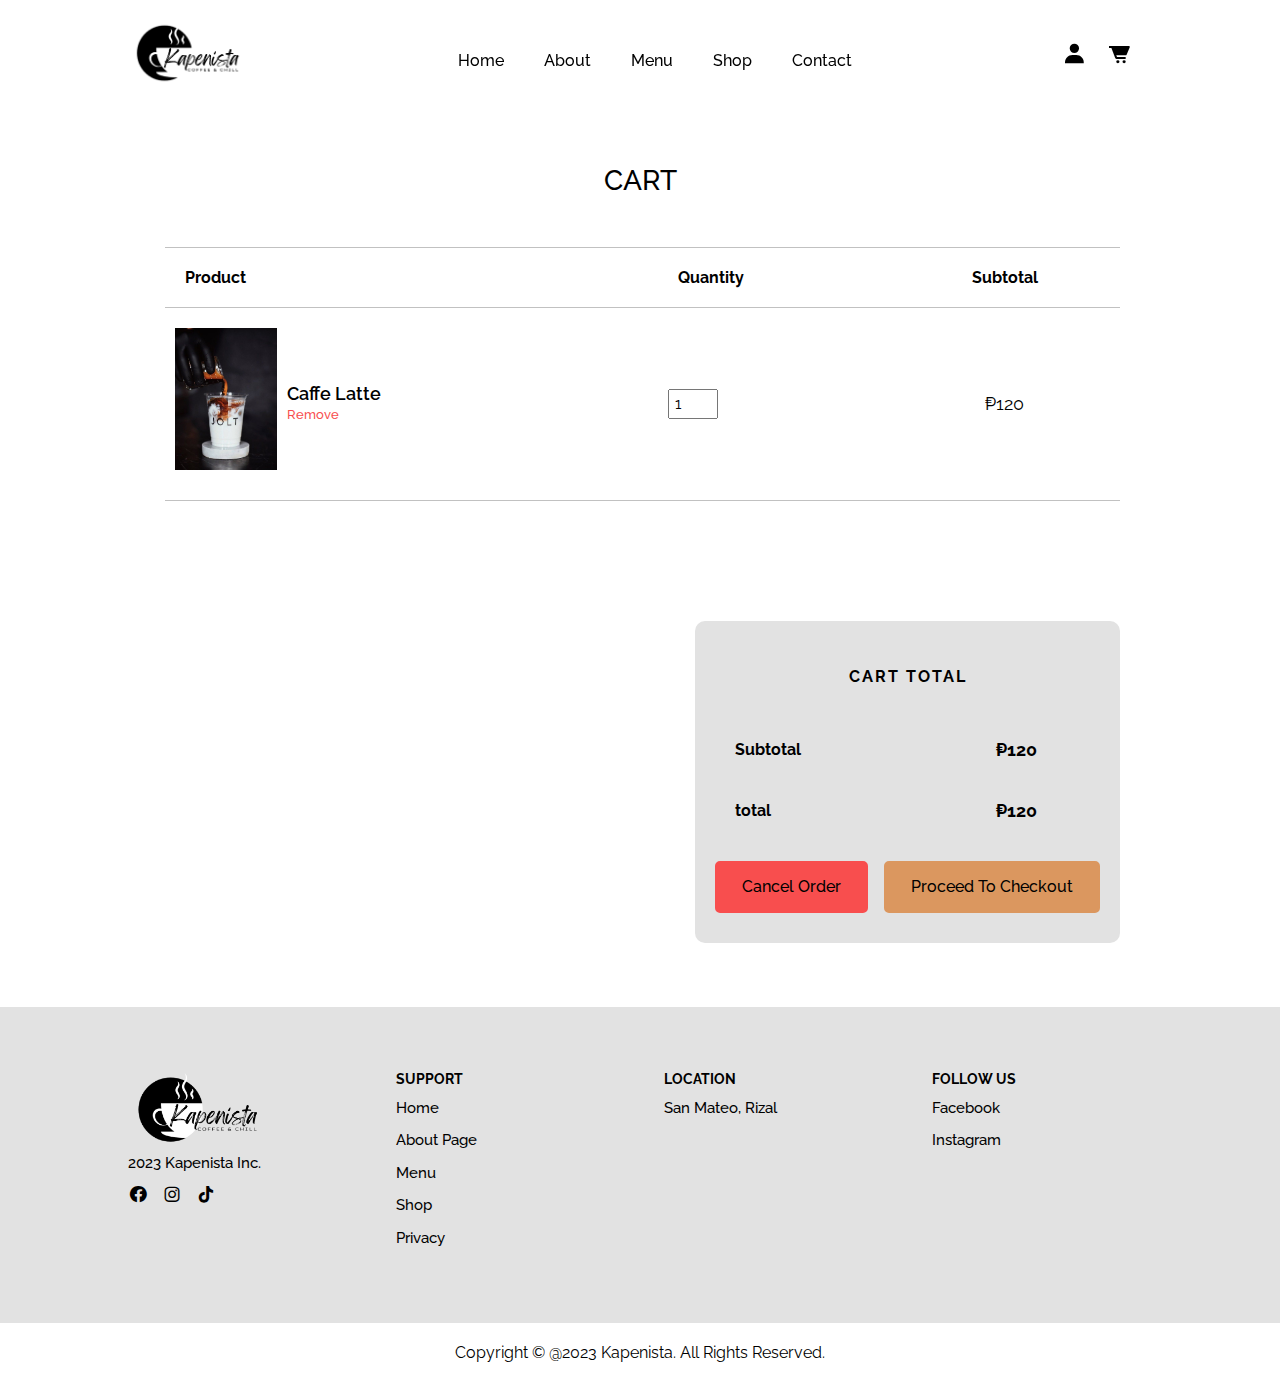
<file: cart.html>
<!DOCTYPE html>
<html lang="en">
<head>
    <meta charset="UTF-8">
    <meta name="viewport" content="width=device-width, initial-scale=1.0">
    <title>Kapenista</title>
    <link rel="stylesheet" href="assets/css/style.css">
    <link rel="stylesheet" href="assets/css/cart.css"> 
    <link rel="stylesheet" href="assets/css/login.css">
    <link rel="stylesheet" href="assets/css/responsive-css.css">
   
    <link rel="preconnect" href="https://fonts.googleapis.com">
    <link rel="preconnect" href="https://fonts.gstatic.com" crossorigin>
    
    <link href="https://fonts.googleapis.com/css2?family=Raleway:ital,wght@0,100..900;1,100..900&display=swap" rel="stylesheet">
    <link rel="stylesheet" href="https://cdnjs.cloudflare.com/ajax/libs/font-awesome/6.5.1/css/all.min.css" integrity="sha512-DTOQO9RWCH3ppGqcWaEA1BIZOC6xxalwEsw9c2QQeAIftl+Vegovlnee1c9QX4TctnWMn13TZye+giMm8e2LwA==" crossorigin="anonymous" referrerpolicy="no-referrer" />
    <link rel="stylesheet" href="https://unpkg.com/boxicons@latest/css/boxicons.min.css">
</head>
<body>
    <!-- Header-Section-Starts -->

    <header>
        <a href="public/index.html" class="logo"><img src="assets/img/final-logo.png" alt="logo"></a>

        <ul class="nav-menu">
            <li><a href="index.html">Home</a></li>
            <li><a href="about.html">About</a></li>
            <li><a href="menu.html">Menu</a></li>
            <li><a href="shop.html">Shop</a></li>
            <li><a href="contact.html">Contact</a></li>
        </ul>

        <div class="nav-icon">
            <a href="login.html"><i class='bx bxs-user' ></i></a>
            <a href=""><i class='bx bxs-cart-alt'></i></a>

            <div class="bx bx-menu" id="menu-icon"></div>
        </div>

    </header>
    
    <!-- Header-Section-Ends -->

    <!-- cart-section-starts -->

    <section class="cart" id="cart">
        <h1 class="page-title">Cart</h1>

            <div class="small-container cart-page">

                <table>
                    <tr>
                        <th>Product</th>
                        <th>Quantity</th>
                        <th>Subtotal</th>
                    </tr>
                    <tr>
                        <td>
                            <div class="cart-info">
                                <img src="assets/img/menu3.jfif" alt="">
                                <div>
                                    <p>Caffe Latte</p>
                                    <a href="">remove</a>
                                </div>
                            </div>
                        </td>
                        <td><input type="number" value="1"></td>
                        <td>₱120</td>
                    </tr>

                    
                </table>

                <div class="total-price cart-price">
                   
                    <div class="table-container">
                        <h1>Cart Total</h1>
                    <table>
                        
                        <tr>
                            
                            <td>Subtotal</td>
                            <td>₱120</td>
                        </tr>
    
                        <tr>
                            <td>total</td>
                            <td>₱120</td>
                        </tr>
                        
                    </table>

                    <div class="cart-btn">
                        <a href="" class="cancel-btn">cancel order</a>
                        <a href="checkout.html" class="checkout-btn">Proceed to checkout</a>
                    </div>

                </div>
                </div>
    
                </div>
    



            </div>

            

    </section>
    

    <!-- cart-section-ends -->
    
    <!-- footer-section-starts -->
    <section class="footer">
        <div class="footer-info">
            <div class="first-info">
                <img src="assets/img/final-logo.png" alt="">
                <p>2023 Kapenista Inc.</p>

                <div class="social-icon">
                    <a href="#"><i class='bx bxl-facebook-circle'></i></a>
                    <a href="#"><i class='bx bxl-instagram' ></i></a>
                    <a href="#"><i class='bx bxl-tiktok' ></i></a>
                </div>
            </div>
            <div class="second-info">
                <h4>Support</h4>
                <p><a href="index.html">Home</a></p>
                <p><a href="about.html">About page</a></p>
                <p><a href="menu.html">Menu</a></p>
                <p><a href="shop.html">Shop</a></p>
                <p><a href="privacy.html">Privacy</a></p>
            </div>

            <div class="third-info">
                <h4>Location</h4>
                <p>San Mateo, Rizal</p>
            </div>

            <div class="fourth-info">
                <h4>Follow us</h4>
                <p>Facebook</p>
                <p>Instagram</p>
            </div>
        </div>
    </section>
    <!-- footer-section-ends -->

    <div class="end-text">
        <p>Copyright © @2023 Kapenista. All Rights Reserved. </p>
    </div>
    <script src="js/script.js"></script>
</body>
</html>
</file>
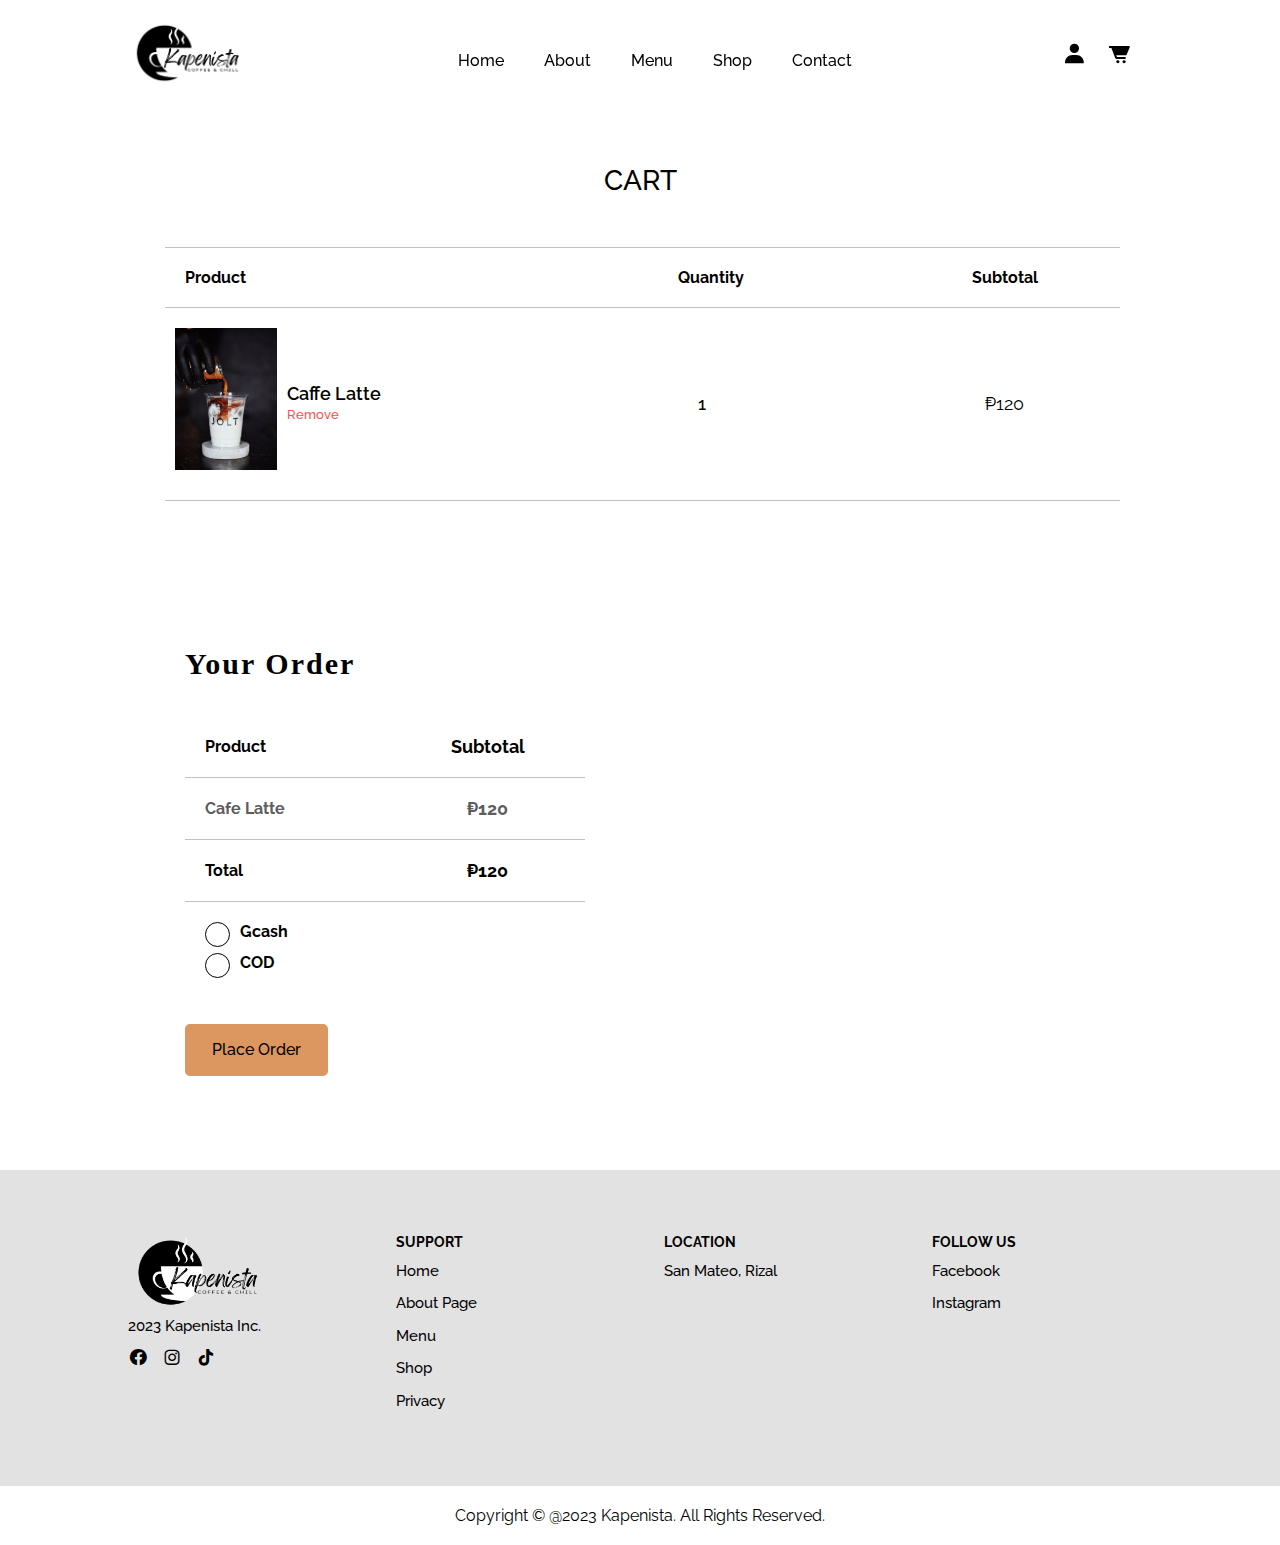
<file: checkout.html>
<!DOCTYPE html>
<html lang="en">
<head>
    <meta charset="UTF-8">
    <meta name="viewport" content="width=device-width, initial-scale=1.0">
    <title>Kapenista</title>
    <link rel="stylesheet" href="assets/css/style.css">
    <link rel="stylesheet" href="assets/css/cart.css">
    <link rel="stylesheet" href="assets/css/checkout.css">
    <link rel="stylesheet" href="assets/css/login.css">
    <link rel="stylesheet" href="assets/css/responsive-css.css">
   
    <link rel="preconnect" href="https://fonts.googleapis.com">
    <link rel="preconnect" href="https://fonts.gstatic.com" crossorigin>
    
    <link href="https://fonts.googleapis.com/css2?family=Raleway:ital,wght@0,100..900;1,100..900&display=swap" rel="stylesheet">
    <link rel="stylesheet" href="https://cdnjs.cloudflare.com/ajax/libs/font-awesome/6.5.1/css/all.min.css" integrity="sha512-DTOQO9RWCH3ppGqcWaEA1BIZOC6xxalwEsw9c2QQeAIftl+Vegovlnee1c9QX4TctnWMn13TZye+giMm8e2LwA==" crossorigin="anonymous" referrerpolicy="no-referrer" />
    <link rel="stylesheet" href="https://unpkg.com/boxicons@latest/css/boxicons.min.css">
</head>
<body>
    <!-- Header-Section-Starts -->

    <header>
        <a href="index.html" class="logo"><img src="assets/img/final-logo.png" alt="logo"></a>

        <ul class="nav-menu">
            <li><a href="index.html">Home</a></li>
            <li><a href="about.html">About</a></li>
            <li><a href="menu.html">Menu</a></li>
            <li><a href="shop.html">Shop</a></li>
            <li><a href="contact.html">Contact</a></li>
        </ul>

        <div class="nav-icon">
            <a href="/login.html"><i class='bx bxs-user' ></i></a>
            <a href="/cart.html"><i class='bx bxs-cart-alt'></i></a>

            <div class="bx bx-menu" id="menu-icon"></div>
        </div>

    </header>
    
    <!-- Header-Section-Ends -->

    <!-- cart-section-starts -->
    <section class="cart" id="cart">
        <h1 class="page-title">Cart</h1>

            <div class="small-container cart-page">

                <table>
                    <tr>
                        <th>Product</th>
                        <th>Quantity</th>
                        <th>Subtotal</th>
                    </tr>
                    <tr>
                        <td>
                            <div class="cart-info">
                                <img src="assets/img/menu3.jfif" alt="">
                                <div>
                                    <p>Caffe Latte</p>
                                    <a href="">remove</a>
                                </div>
                            </div>
                        </td>
                        <td><span class="Quantity-num">1</span></td>
                        <td>₱120</td>
                    </tr>

                    
                </table>

                <div class="total-price cart-price">
                   
                    <div class="table-container">
                        <h1>Your Order</h1>
                    <table>
                        
                        <tr>
                            
                            <td>Product</td>
                            <td>Subtotal</td>
                            
                        </tr>
    
                        <tr class="product-row">
                            <td>Cafe Latte</td>
                            <td>₱120</td>
                        </tr>

                        <tr>
                            <td>Total</td>
                            <td>₱120</td>
                        </tr>
                        
                    </table>

                    <div class="payment">
                        <label class="checkbox-container">Gcash
                            <input type="checkbox">
                            <span class="checkmark"></span>
                        </label>
                        <label class="checkbox-container">COD
                            <input type="checkbox">
                            <span class="checkmark"></span>
                        </label>
                    </div>

                    <div class="cart-btn">
                      
                        <a href="checkout.html" class="checkout-btn">Place order</a>
                    </div>

                </div>
                </div>
    
                </div>
    



            </div>

            

    </section>

    <!-- cart-section-ends -->
    
    <!-- footer-section-starts -->
    <section class="footer">
        <div class="footer-info">
            <div class="first-info">
                <img src="assets/img/final-logo.png" alt="">
                <p>2023 Kapenista Inc.</p>

                <div class="social-icon">
                    <a href="#"><i class='bx bxl-facebook-circle'></i></a>
                    <a href="#"><i class='bx bxl-instagram' ></i></a>
                    <a href="#"><i class='bx bxl-tiktok' ></i></a>
                </div>
            </div>
            <div class="second-info">
                <h4>Support</h4>
                <p><a href="index.html">Home</a></p>
                <p><a href="about.html">About page</a></p>
                <p><a href="menu.html">Menu</a></p>
                <p><a href="shop.html">Shop</a></p>
                <p><a href="privacy.html">Privacy</a></p>
            </div>

            <div class="third-info">
                <h4>Location</h4>
                <p>San Mateo, Rizal</p>
            </div>

            <div class="fourth-info">
                <h4>Follow us</h4>
                <p>Facebook</p>
                <p>Instagram</p>
            </div>
        </div>
    </section>
    <!-- footer-section-ends -->

    <div class="end-text">
        <p>Copyright © @2023 Kapenista. All Rights Reserved. </p>
    </div>
    <script src="js/script.js"></script>
</body>
</html>
</file>
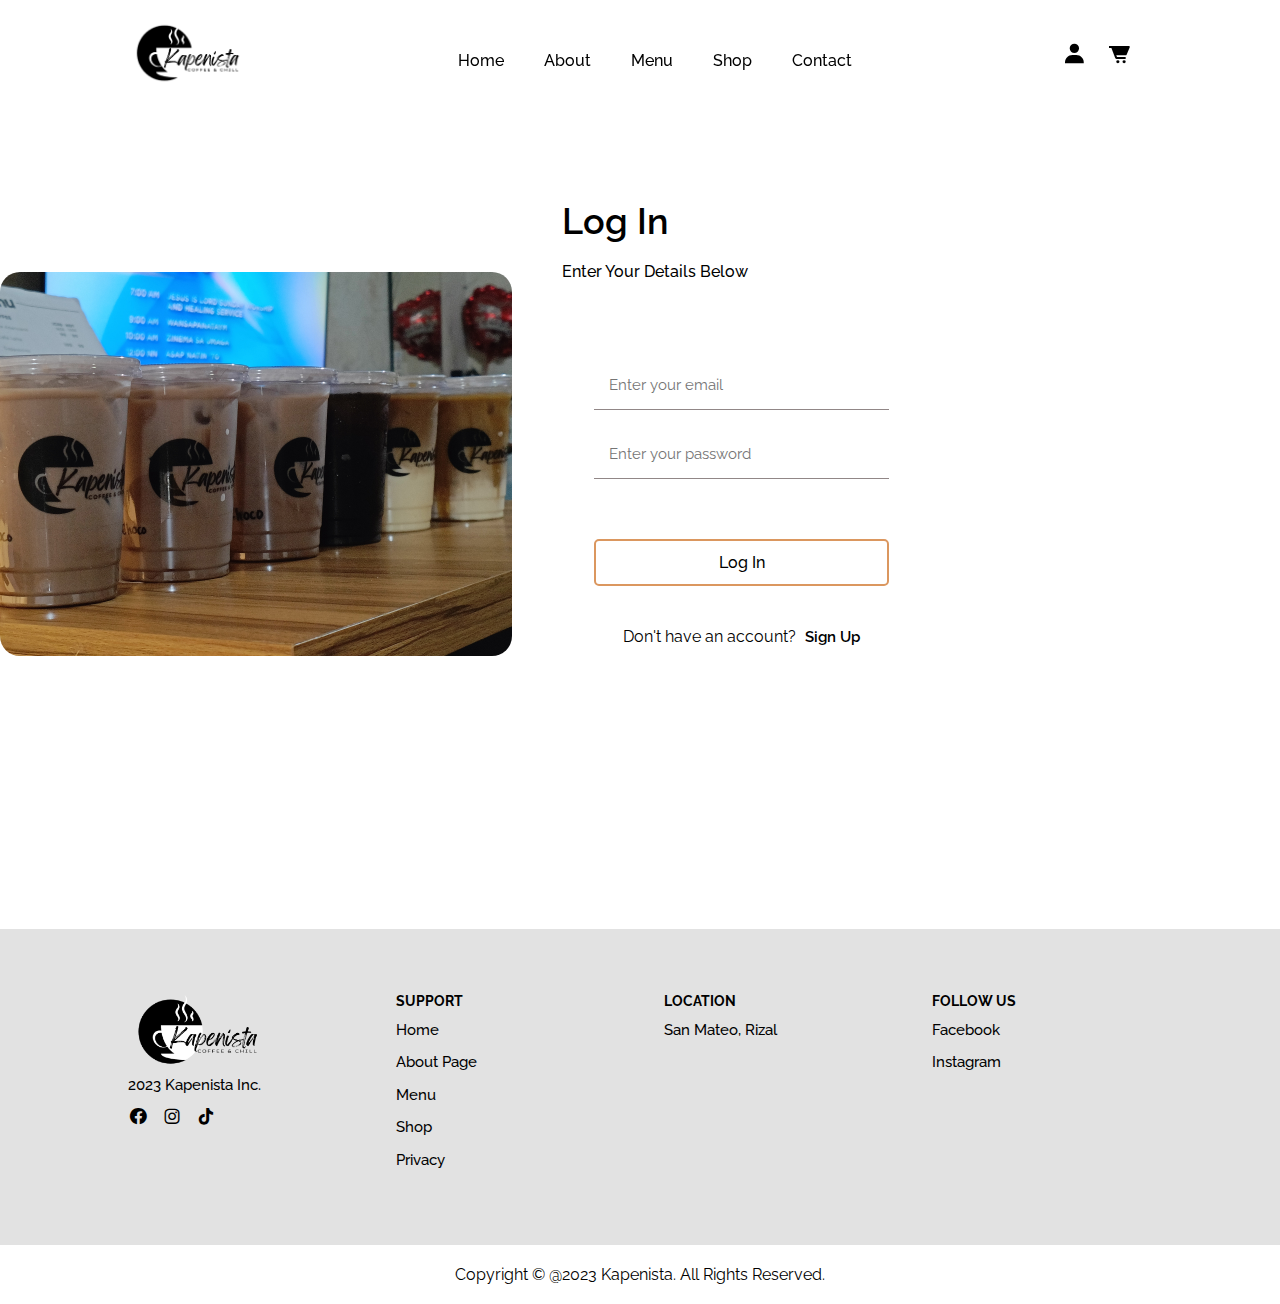
<file: login.html>
<!DOCTYPE html>
<html lang="en">
<head>
    <meta charset="UTF-8">
    <meta name="viewport" content="width=device-width, initial-scale=1.0">
    <title>Kapenista</title>
    <link rel="stylesheet" href="assets/css/style.css">
    <link rel="stylesheet" href="assets/css/cart.css">
    <link rel="stylesheet" href="assets/css/checkout.css">
    <link rel="stylesheet" href="assets/css/login.css">
    <link rel="stylesheet" href="assets/css/responsive-css.css">
    
   
    <link rel="preconnect" href="https://fonts.googleapis.com">
    <link rel="preconnect" href="https://fonts.gstatic.com" crossorigin>
    
    <link href="https://fonts.googleapis.com/css2?family=Raleway:ital,wght@0,100..900;1,100..900&display=swap" rel="stylesheet">
    <link rel="stylesheet" href="https://cdnjs.cloudflare.com/ajax/libs/font-awesome/6.5.1/css/all.min.css" integrity="sha512-DTOQO9RWCH3ppGqcWaEA1BIZOC6xxalwEsw9c2QQeAIftl+Vegovlnee1c9QX4TctnWMn13TZye+giMm8e2LwA==" crossorigin="anonymous" referrerpolicy="no-referrer" />
    <link rel="stylesheet" href="https://unpkg.com/boxicons@latest/css/boxicons.min.css">
</head>
<body>
    <!-- Header-Section-Starts -->

    <header>
        <a href="" class="logo"><img src="assets/img/final-logo.png" alt="logo"></a>

        <ul class="nav-menu">
            <li><a href="index.html">Home</a></li>
            <li><a href="index.html">About</a></li>
            <li><a href="index.html">Menu</a></li>
            <li><a href="Shop.html">Shop</a></li>
            <li><a href="index.html">Contact</a></li>
        </ul>

        <div class="nav-icon">
            <a href="/users/myaccount.html"><i class='bx bxs-user' ></i></a>
            <a href="cart.html"><i class='bx bxs-cart-alt'></i></a>

            <div class="bx bx-menu" id="menu-icon"></div>
        </div>

    </header>
    
    <!-- Header-Section-Ends -->
    
    <!-- Login-Section-starts -->

    <section class="login">

        <div class="login-container">
            
                <img src="assets/img/about-us.jpg" alt="">
            

            <div class="login-form">
                <h1>Log in</h1>
                <h2>Enter your details below</h2>

                <form class="login-form-container" action="" method="post">
                    
                    <input type="email" id="email" name="email" placeholder="Enter your email" required>
                
                    
                    <input type="password" id="password" name="password" placeholder="Enter your password" required>
                
                    <button class="login-btn" type="submit">Log in</button>

                    <p>Don't have an account? <a href="signup.html">Sign Up</a></p>
                    
                </form>
                
            </div>
        </div>
        
       
    
  </section>

    <!-- Login-Section-Ends -->



    <!-- Shop-Section-Starts -->
 

      <section class="footer">
        <div class="footer-info">
            <div class="first-info">
                <img src="assets/img/final-logo.png" alt="">
                <p>2023 Kapenista Inc.</p>

                <div class="social-icon">
                    <a href="#"><i class='bx bxl-facebook-circle'></i></a>
                    <a href="#"><i class='bx bxl-instagram' ></i></a>
                    <a href="#"><i class='bx bxl-tiktok' ></i></a>
                </div>
            </div>
            <div class="second-info">
                <h4>Support</h4>
                <p><a href="index.html">Home</a></p>
                <p><a href="about.html">About page</a></p>
                <p><a href="menu.html">Menu</a></p>
                <p><a href="shop.html">Shop</a></p>
                <p><a href="privacy.html">Privacy</a></p>
            </div>

            <div class="third-info">
                <h4>Location</h4>
                <p>San Mateo, Rizal</p>
            </div>

            <div class="fourth-info">
                <h4>Follow us</h4>
                <p>Facebook</p>
                <p>Instagram</p>
            </div>
        </div>
    </section>
    <!--footer-section-endss -->

    <div class="end-text">
        <p>Copyright © @2023 Kapenista. All Rights Reserved. </p>
    </div>
    <script src="js/script.js"></script>
</body>
</html>
</file>
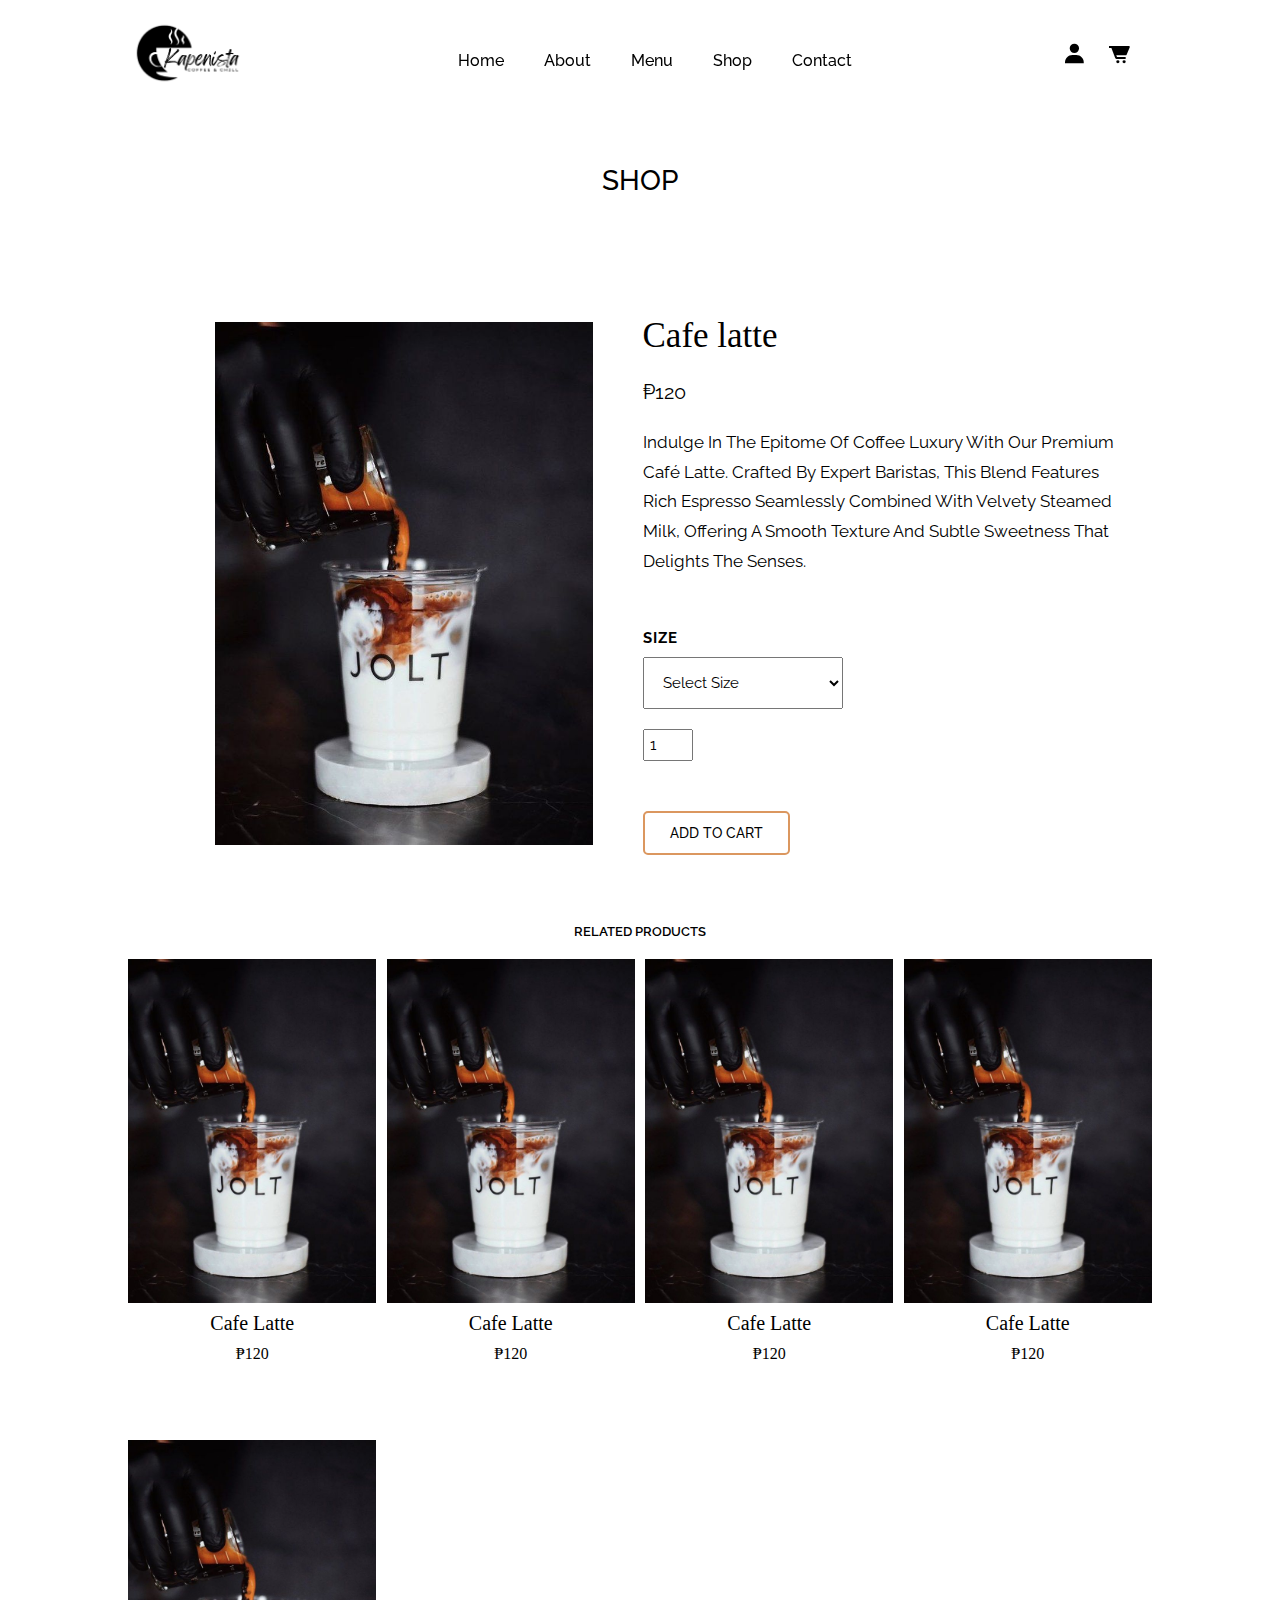
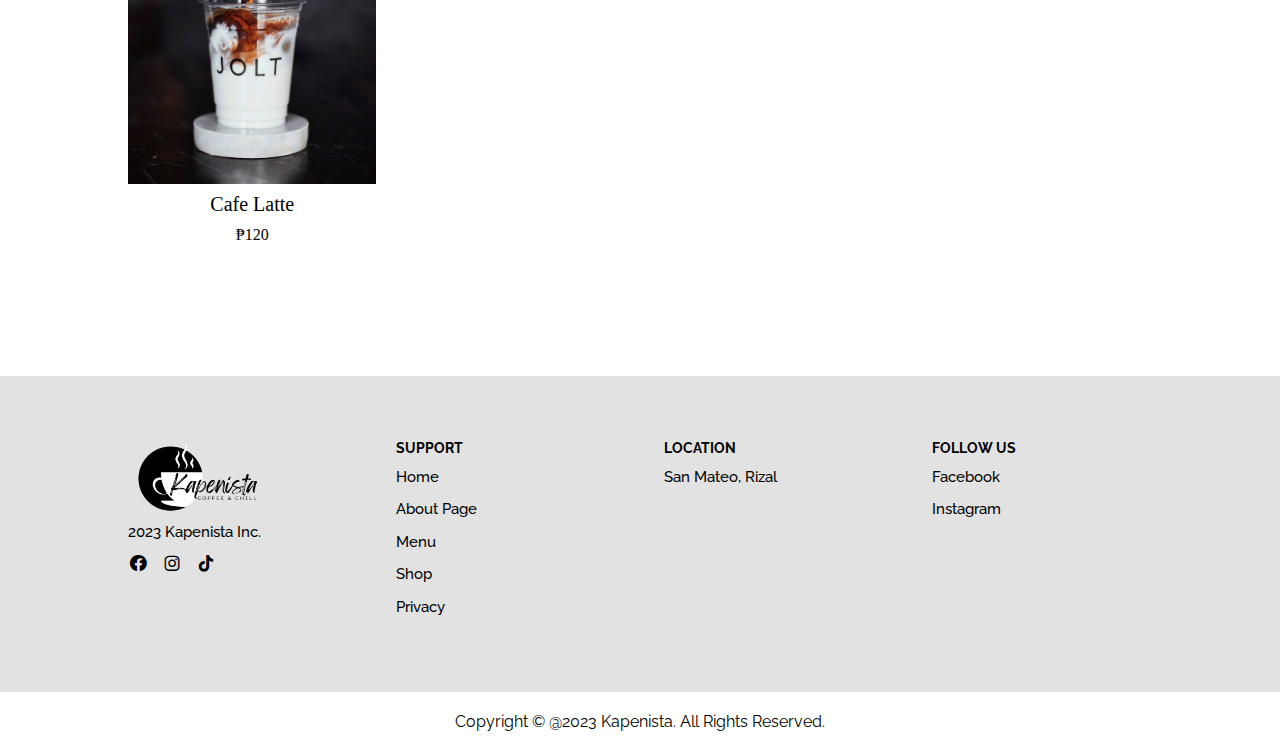
<file: Shop-details.html>
<!DOCTYPE html>
<html lang="en">
<head>
    <meta charset="UTF-8">
    <meta name="viewport" content="width=device-width, initial-scale=1.0">
    <title>Kapenista</title>
    <link rel="stylesheet" href="assets/css/style.css">
    <link rel="stylesheet" href="assets/css/responsive-css.css">

    
    <link rel="preconnect" href="https://fonts.googleapis.com">
    <link rel="preconnect" href="https://fonts.gstatic.com" crossorigin>
    
    <link href="https://fonts.googleapis.com/css2?family=Raleway:ital,wght@0,100..900;1,100..900&display=swap" rel="stylesheet">
    <link rel="stylesheet" href="https://cdnjs.cloudflare.com/ajax/libs/font-awesome/6.5.1/css/all.min.css" integrity="sha512-DTOQO9RWCH3ppGqcWaEA1BIZOC6xxalwEsw9c2QQeAIftl+Vegovlnee1c9QX4TctnWMn13TZye+giMm8e2LwA==" crossorigin="anonymous" referrerpolicy="no-referrer" />
    <link rel="stylesheet" href="https://unpkg.com/boxicons@latest/css/boxicons.min.css">
</head>
<body>
    <!-- Header-Section-Starts -->

    <header>
        <a href="index.html" class="logo"><img src="assets/img/final-logo.png" alt="logo"></a>

        <ul class="nav-menu">
            <li><a href="index.html">Home</a></li>
            <li><a href="about.html">About</a></li>
            <li><a href="menu.html">Menu</a></li>
            <li><a href="shop.html">Shop</a></li>
            <li><a href="contact.html">Contact</a></li>
        </ul>

        <div class="nav-icon">
          <a href="login.html"><i class='bx bxs-user' ></i></a>
            <a href="cart.html"><i class='bx bxs-cart-alt'></i></a>

            <div class="bx bx-menu" id="menu-icon"></div>
        </div>

    </header>
    
    <!-- Header-Section-Ends -->

    <!-- product-details-section-starts -->

    <section class="product-details" id="product-details">
        <h1 class="page-title">Shop</h1>

          <div class="small-container single-product">

            <div class="col-1">
              <div class="col-2">
                <img src="assets/img/menu3.jfif" width="100%" alt="">
              </div>

              <div class="col-2">
                <h1>Cafe latte</h1>
                <h4>₱120</h4>
                <p class="desc">Indulge In The Epitome Of Coffee Luxury With Our Premium Café Latte. Crafted By Expert Baristas, This Blend Features Rich Espresso Seamlessly Combined With Velvety Steamed Milk, Offering A Smooth Texture And Subtle Sweetness That Delights The Senses.</p>
                <h4 class="size">Size</h4>
                <select name="" id="select-size">
                  <option value="">Select Size</option>
                  <option value="">16oz</option>
                  <option value="">22oz</option>
                </select>
                <br>
                <input type="number" value="1" min="1" id="">
                <br>
                <button class="button2">Add to Cart</button>
              </div>

            </div>

        </div>

            <h1 class="related-products-title">Related Products</h1>
            <div class="shop-product">
              
                

              <div class="shop-product-container">
  
                <div class="shop-product-row">
                  <img src="assets/img/menu3.jfif"   alt="">
                  <div class="shop-product-text">
                    <h5>Cafe Latte</h5>
                  </div>
                  <div class="shop-product-price">
                    <p>₱120</p>
                  </div>
                  <div class="add-to-cart">
                    <button class="add-to-cart-button"><a href="Shop-details.html">Add to Cart</a></button>
                    </div>
                </div>
  
                
                <div class="shop-product-row">
                  <img src="assets/img/menu3.jfif" alt="">
                  <div class="shop-product-text">
                    <h5>Cafe Latte</h5>
                  </div>
                  <div class="shop-product-price">
                    <p>₱120</p>
                  </div>
                  <div class="add-to-cart">
                    <button class="add-to-cart-button"><a href="Shop-details.html">Add to Cart</a></button>
                    </div>
                </div>

                 
                <div class="shop-product-row">
                  <img src="assets/img/menu3.jfif" alt="">
                  <div class="shop-product-text">
                    <h5>Cafe Latte</h5>
                  </div>
                  <div class="shop-product-price">
                    <p>₱120</p>
                  </div>
                  <div class="add-to-cart">
                    <button class="add-to-cart-button"><a href="Shop-details.html">Add to Cart</a></button>
                    </div>
                </div>
  
                
                <div class="shop-product-row">
                  <img src="assets/img/menu3.jfif" alt="">
                  <div class="shop-product-text">
                    <h5>Cafe Latte</h5>
                  </div>
                  <div class="shop-product-price">
                    <p>₱120</p>
                  </div>
                  <div class="add-to-cart">
                    <button class="add-to-cart-button"><a href="Shop-details.html">Add to Cart</a></button>
                    </div>
                </div>
  
                
                <div class="shop-product-row">
                  <img src="assets/img/menu3.jfif" alt="">
                  <div class="shop-product-text">
                    <h5>Cafe Latte</h5>
                  </div>
                  <div class="shop-product-price">
                    <p>₱120</p>
                  </div>
                  <div class="add-to-cart">
                    <button class="add-to-cart-button"><a href="Shop-details.html">Add to Cart</a></button>
                    </div>
                </div>
  

                
              </div>
            </div>
           
        </section>
        </div>
    </section>

    <!-- product-details-section-ends -->
    
    <!-- footer-section-starts -->
    <section class="footer">
        <div class="footer-info">
            <div class="first-info">
                <img src="assets/img/final-logo.png" alt="">
                <p>2023 Kapenista Inc.</p>

                <div class="social-icon">
                    <a href="#"><i class='bx bxl-facebook-circle'></i></a>
                    <a href="#"><i class='bx bxl-instagram' ></i></a>
                    <a href="#"><i class='bx bxl-tiktok' ></i></a>
                </div>
            </div>
            <div class="second-info">
                <h4>Support</h4>
                <p><a href="index.html">Home</a></p>
                <p><a href="about.html">About page</a></p>
                <p><a href="menu.html">Menu</a></p>
                <p><a href="shop.html">Shop</a></p>
                <p><a href="privacy.html">Privacy</a></p>
            </div>

            <div class="third-info">
                <h4>Location</h4>
                <p>San Mateo, Rizal</p>
            </div>

            <div class="fourth-info">
                <h4>Follow us</h4>
                <p>Facebook</p>
                <p>Instagram</p>
            </div>
        </div>
    </section>
    <!-- footer-section-ends -->

    <div class="end-text">
        <p>Copyright © @2023 Kapenista. All Rights Reserved. </p>
    </div>
    <script src="js/script.js"></script>
</body>
</html>
</file>
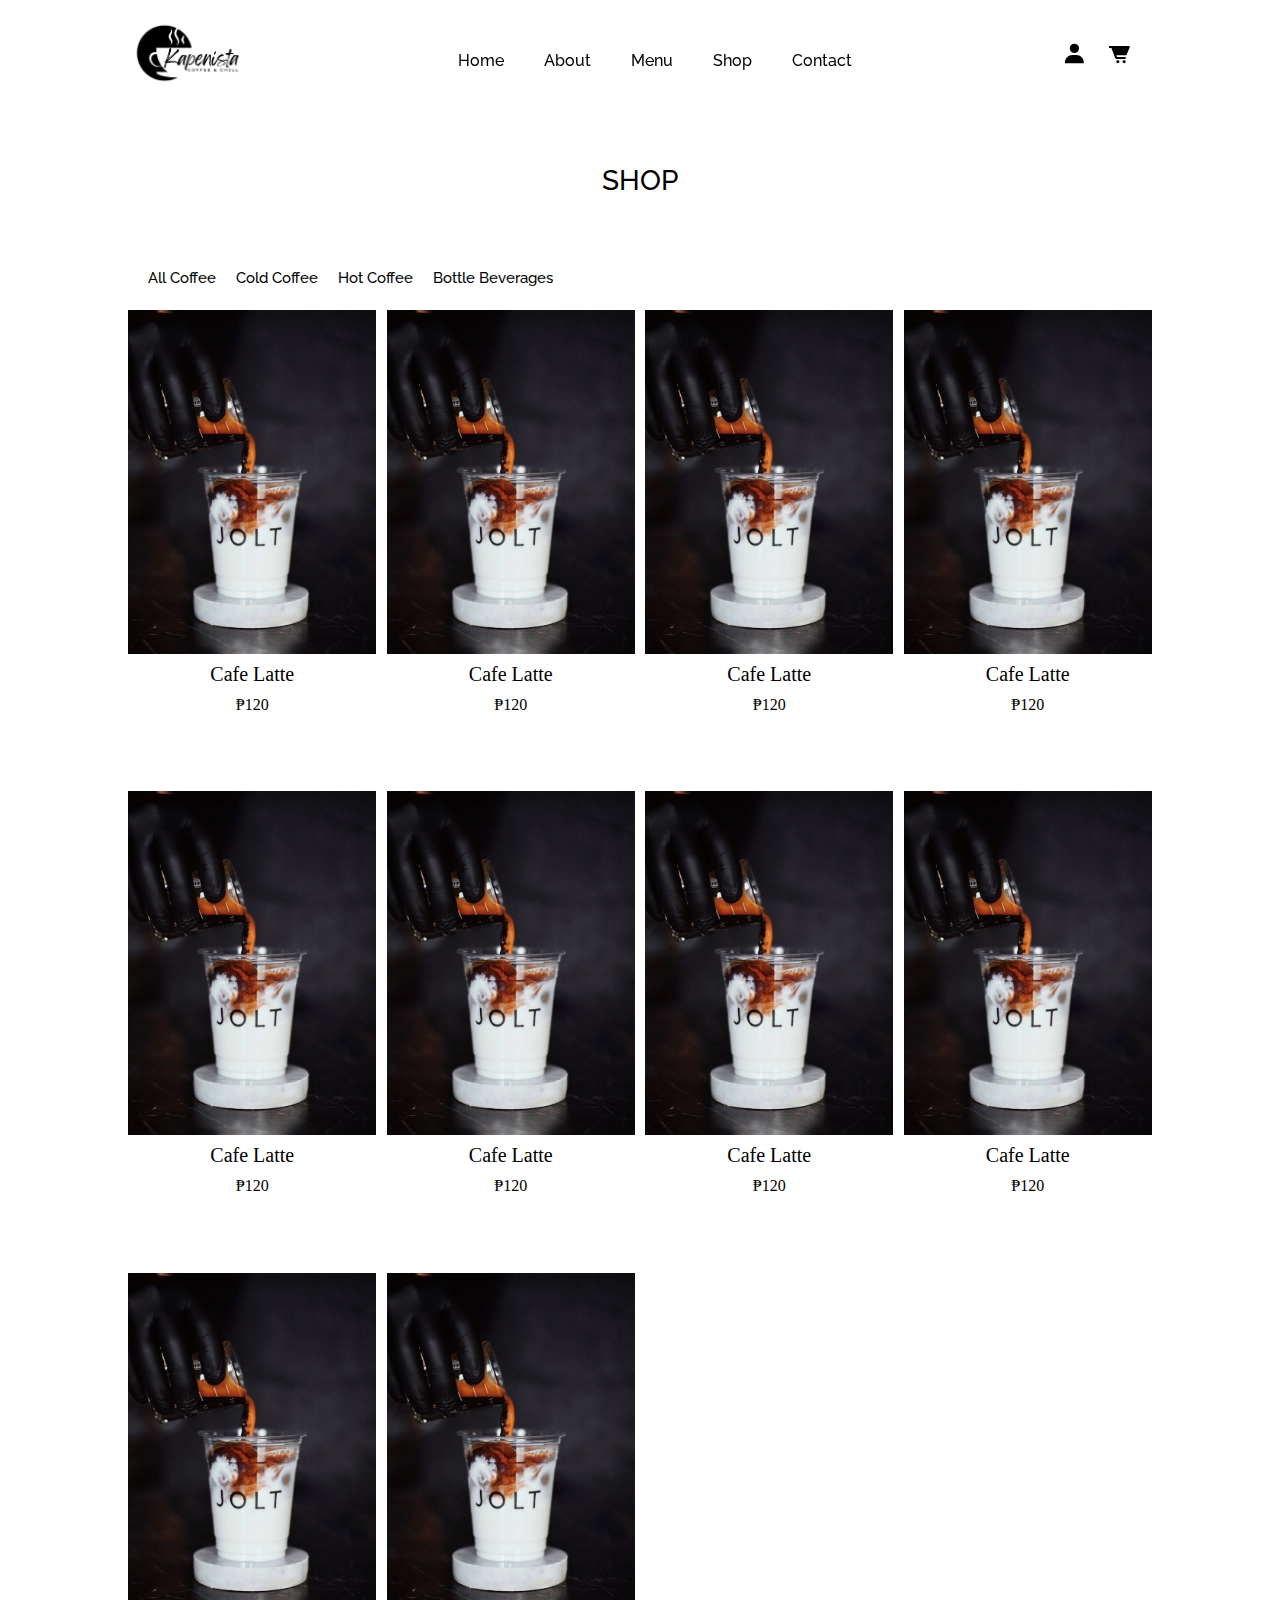
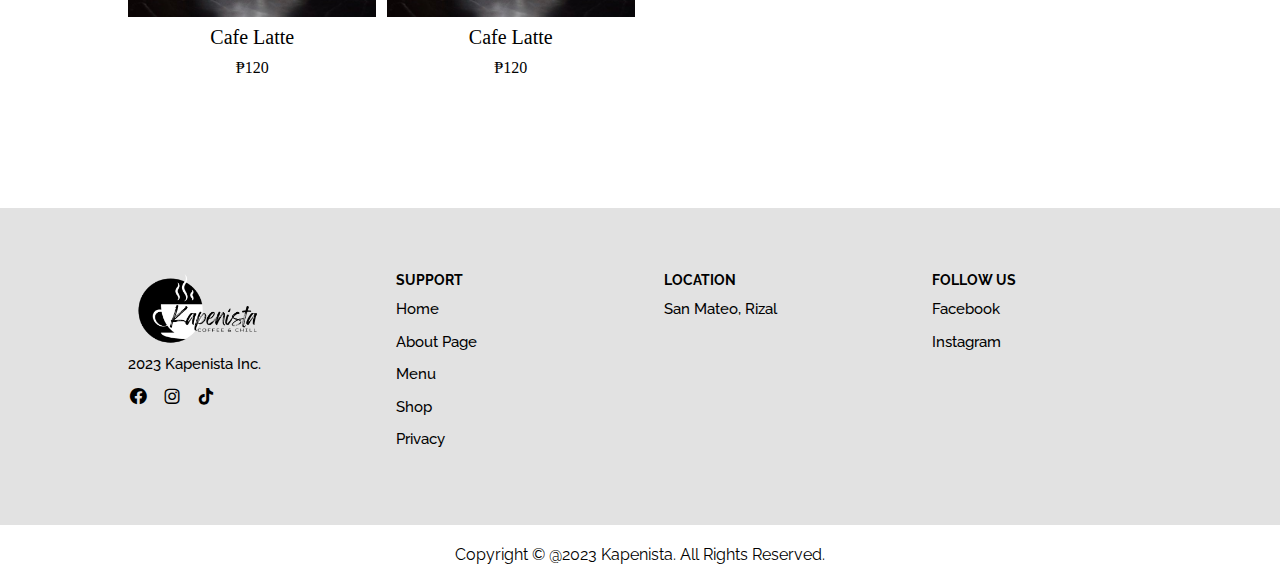
<file: Shop.html>
<!DOCTYPE html>
<html lang="en">
<head>
    <meta charset="UTF-8">
    <meta name="viewport" content="width=device-width, initial-scale=1.0">
    <title>Kapenista</title>
    <link rel="stylesheet" href="assets/css/style.css">
    <link rel="stylesheet" href="assets/css/responsive-css.css">
    <link rel="preconnect" href="https://fonts.googleapis.com">
    <link rel="preconnect" href="https://fonts.gstatic.com" crossorigin>
    
    <link href="https://fonts.googleapis.com/css2?family=Raleway:ital,wght@0,100..900;1,100..900&display=swap" rel="stylesheet">
    <link rel="stylesheet" href="https://cdnjs.cloudflare.com/ajax/libs/font-awesome/6.5.1/css/all.min.css" integrity="sha512-DTOQO9RWCH3ppGqcWaEA1BIZOC6xxalwEsw9c2QQeAIftl+Vegovlnee1c9QX4TctnWMn13TZye+giMm8e2LwA==" crossorigin="anonymous" referrerpolicy="no-referrer" />
    <link rel="stylesheet"
    href="https://unpkg.com/boxicons@latest/css/boxicons.min.css">
</head>
<body>
    <!-- Header-Section-Starts -->

    <header>
        <a href="" class="logo"><img src="assets/img/final-logo.png" alt="logo"></a>

        <ul class="nav-menu">
            <li><a href="index.html">Home</a></li>
            <li><a href="index.html">About</a></li>
            <li><a href="index.html">Menu</a></li>
            <li><a href="Shop.html">Shop</a></li>
            <li><a href="index.html">Contact</a></li>
        </ul>

        <div class="nav-icon">
            <a href="login.html"><i class='bx bxs-user' ></i></a>
            <a href="cart.html"><i class='bx bxs-cart-alt'></i></a>

            <div class="bx bx-menu" id="menu-icon"></div>
        </div>

    </header>
    
    <!-- Header-Section-Ends -->

    <!-- Shop-Section-Starts -->
    <section class="Shop">
        
        <h1 class="page-title">Shop</h1>

        <div class="shop-container">
            <div class="product-categories">
                <ul>
                    <li><a href="">All Coffee</a></li>
                    <li><a href="">Cold Coffee</a></li>
                    <li><a href="">Hot Coffee</a></li>
                    <li><a href="">Bottle Beverages</a></li>
                </ul>
            </div>
        </div>

        <div class="shop-product">

            <div class="shop-product-container">

              <div class="shop-product-row">
                <img src="assets/img/menu3.jfif" alt="">
                <div class="shop-product-text">
                  <h5>Cafe Latte</h5>
                </div>
                <div class="shop-product-price">
                  <p>₱120</p>
                </div>
                <div class="add-to-cart">
                  <button class="add-to-cart-button"><a href="Shop-details.html">Add to Cart</a></button>
                  </div>
              </div>

              
              <div class="shop-product-row">
                <img src="assets/img/menu3.jfif" alt="">
                <div class="shop-product-text">
                  <h5>Cafe Latte</h5>
                </div>
                <div class="shop-product-price">
                  <p>₱120</p>
                </div>
                <div class="add-to-cart">
                  <button class="add-to-cart-button"><a href="Shop-details.html">Add to Cart</a></button>
                  </div>
              </div>

              
              <div class="shop-product-row">
                <img src="assets/img/menu3.jfif" alt="">
                <div class="shop-product-text">
                  <h5>Cafe Latte</h5>
                </div>
                <div class="shop-product-price">
                  <p>₱120</p>
                </div>
                <div class="add-to-cart">
                  <button class="add-to-cart-button"><a href="Shop-details.html">Add to Cart</a></button>
                  </div>
              </div>

              
              <div class="shop-product-row">
                <img src="assets/img/menu3.jfif" alt="">
                <div class="shop-product-text">
                  <h5>Cafe Latte</h5>
                </div>
                <div class="shop-product-price">
                  <p>₱120</p>
                </div>
                <div class="add-to-cart">
                  <button class="add-to-cart-button"><a href="Shop-details.html">Add to Cart</a></button>
                  </div>
              </div>

              
              <div class="shop-product-row">
                <img src="assets/img/menu3.jfif" alt="">
                <div class="shop-product-text">
                  <h5>Cafe Latte</h5>
                </div>
                <div class="shop-product-price">
                  <p>₱120</p>
                </div>
                <div class="add-to-cart">
                  <button class="add-to-cart-button"><a href="Shop-details.html">Add to Cart</a></button>
                  </div>
              </div>

              
              <div class="shop-product-row">
                <img src="assets/img/menu3.jfif" alt="">
                <div class="shop-product-text">
                  <h5>Cafe Latte</h5>
                </div>
                <div class="shop-product-price">
                  <p>₱120</p>
                </div>
                <div class="add-to-cart">
                  <button class="add-to-cart-button"><a href="Shop-details.html">Add to Cart</a></button>
                  </div>
              </div>

              
              <div class="shop-product-row">
                <img src="assets/img/menu3.jfif" alt="">
                <div class="shop-product-text">
                  <h5>Cafe Latte</h5>
                </div>
                <div class="shop-product-price">
                  <p>₱120</p>
                </div>
                <div class="add-to-cart">
                  <button class="add-to-cart-button"><a href="Shop-details.html">Add to Cart</a></button>
                  </div>
              </div>

              
              <div class="shop-product-row">
                <img src="assets/img/menu3.jfif" alt="">
                <div class="shop-product-text">
                  <h5>Cafe Latte</h5>
                </div>
                <div class="shop-product-price">
                  <p>₱120</p>
                </div>
                <div class="add-to-cart">
                  <button class="add-to-cart-button"><a href="Shop-details.html">Add to Cart</a></button>
                  </div>
              </div>

              <div class="shop-product-row">
                <img src="assets/img/menu3.jfif" alt="">
                <div class="shop-product-text">
                  <h5>Cafe Latte</h5>
                </div>
                <div class="shop-product-price">
                  <p>₱120</p>
                </div>
                <div class="add-to-cart">
                  <button class="add-to-cart-button"><a href="Shop-details.html">Add to Cart</a></button>
                  </div>
              </div>
              
             
              <div class="shop-product-row">
                <img src="assets/img/menu3.jfif" alt="">
                <div class="shop-product-text">
                  <h5>Cafe Latte</h5>
                </div>
                <div class="shop-product-price">
                  <p>₱120</p>
                </div>
                <div class="add-to-cart">
                  <button class="add-to-cart-button"><a href="Shop-details.html">Add to Cart</a></button>
                  </div>
              </div>
              
              
            </div>
          </div>
       
    </section>

 
  <!-- shop-section-starts -->

      
     <!--footer-section-starts -->
     <section class="footer">
        <div class="footer-info">
            <div class="first-info">
                <img src="assets/img/final-logo.png" alt="">
                <p>2023 Kapenista Inc.</p>

                <div class="social-icon">
                    <a href="#"><i class='bx bxl-facebook-circle'></i></a>
                    <a href="#"><i class='bx bxl-instagram' ></i></a>
                    <a href="#"><i class='bx bxl-tiktok' ></i></a>
                </div>
            </div>
            <div class="second-info">
                <h4>Support</h4>
                <p><a href="home.html">Home</a></p>
                <p><a href="about.html">About page</a></p>
                <p><a href="menu.html">Menu</a></p>
                <p><a href="shop.html">Shop</a></p>
                <p><a href="privacy.html">Privacy</a></p>
                              
            </div>

            <div class="third-info">
                <h4>Location</h4>
                <p>San Mateo, Rizal</p>
                              
            </div>

            <div class="fourth-info">
                <h4>Follow us</h4>
                <p>Facebook</p>
                <p>Instagram</p>
                               
            </div>
         
            
        </div>
      </section>
    <!--footer-section-endss -->

    <div class="end-text">
        <p>Copyright © @2023 Kapenista. All Rights Reserved. </p>
    </div>
    <script src="js/script.js"></script>
</body>
</html>
</file>
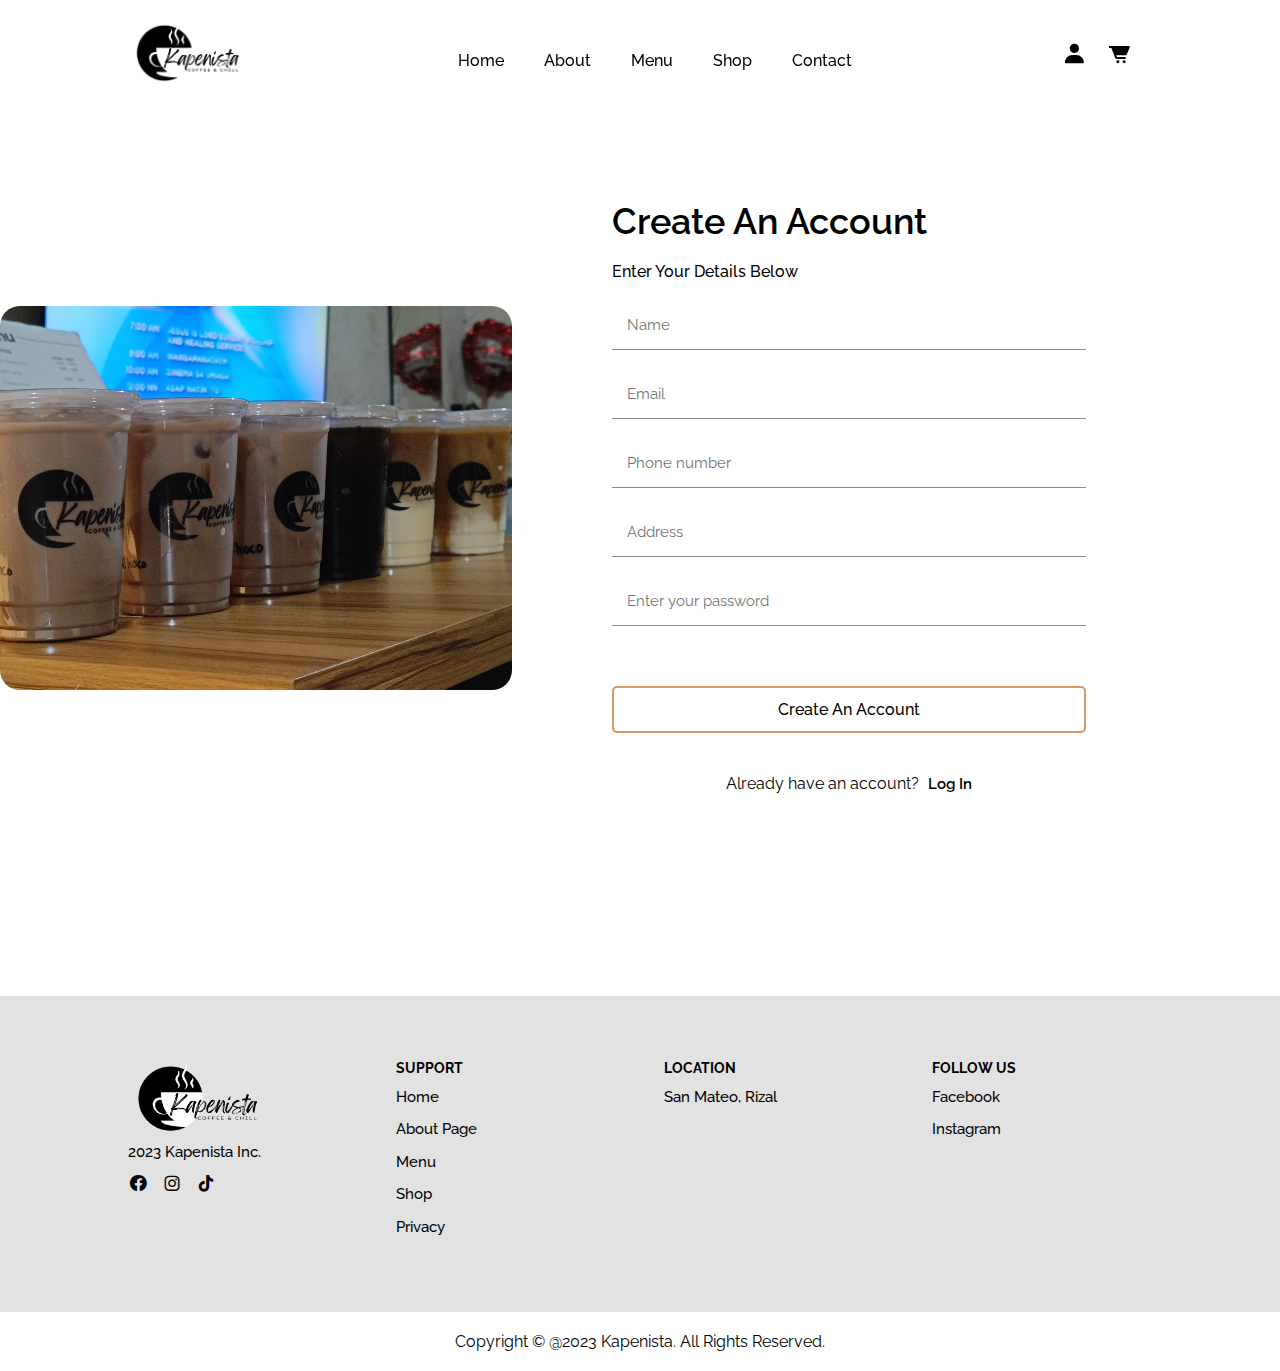
<file: signup.html>
<!DOCTYPE html>
<html lang="en">
<head>
    <meta charset="UTF-8">
    <meta name="viewport" content="width=device-width, initial-scale=1.0">
    <title>Kapenista</title>
    <link rel="stylesheet" href="assets/css/style.css">
    <link rel="stylesheet" href="assets/css/cart.css">
    <link rel="stylesheet" href="assets/css/checkout.css">
    <link rel="stylesheet" href="assets/css/login.css">
    <link rel="stylesheet" href="assets/css/signup.css">
    <link rel="stylesheet" href="assets/css/responsive-css.css">

   
    <link rel="preconnect" href="https://fonts.googleapis.com">
    <link rel="preconnect" href="https://fonts.gstatic.com" crossorigin>
    
    <link href="https://fonts.googleapis.com/css2?family=Raleway:ital,wght@0,100..900;1,100..900&display=swap" rel="stylesheet">
    <link rel="stylesheet" href="https://cdnjs.cloudflare.com/ajax/libs/font-awesome/6.5.1/css/all.min.css" integrity="sha512-DTOQO9RWCH3ppGqcWaEA1BIZOC6xxalwEsw9c2QQeAIftl+Vegovlnee1c9QX4TctnWMn13TZye+giMm8e2LwA==" crossorigin="anonymous" referrerpolicy="no-referrer" />
    <link rel="stylesheet" href="https://unpkg.com/boxicons@latest/css/boxicons.min.css">
</head>
<body>
    <!-- Header-Section-Starts -->

    <header>
        <a href="" class="logo"><img src="assets/img/final-logo.png" alt="logo"></a>

        <ul class="nav-menu">
            <li><a href="index.html">Home</a></li>
            <li><a href="index.html">About</a></li>
            <li><a href="index.html">Menu</a></li>
            <li><a href="Shop.html">Shop</a></li>
            <li><a href="index.html">Contact</a></li>
        </ul>

        <div class="nav-icon">
            <a href="/users/myaccount.html"><i class='bx bxs-user' ></i></a>
            <a href="cart.html"><i class='bx bxs-cart-alt'></i></a>

            <div class="bx bx-menu" id="menu-icon"></div>
        </div>

    </header>
    
    <!-- Header-Section-Ends -->
    
    <!-- Login-Section-starts -->

    <section class="signup">

        <div class="signup-container">
            
                <img src="assets/img/about-us.jpg" alt="">
            

            <div class="signup-form">
                <h1>Create an account</h1>
                <h2>Enter your details below</h2>

                <form class="signup-form-container" action="" method="post">
                    <input type="name" id="name" name="name" placeholder="Name" required>
                    <input type="email" id="email" name="email" placeholder="Email" required>
                    <input type="tel" id="number" name="number" placeholder="Phone number" required>
                    <input type="text" id="address" name="address" placeholder="Address" required>
                    <input type="password" id="password" name="password" placeholder="Enter your password" required>
                
                    <button class="signup-btn" type="submit">Create an account</button>

                    <p>Already have an account? <a href="login.html">Log in</a></p>
                </form>
                
            </div>
        </div>
        
       
    
  </section>

    <!-- Login-Section-Ends -->



    <!-- Shop-Section-Starts -->
 

      <section class="footer">
        <div class="footer-info">
            <div class="first-info">
                <img src="assets/img/final-logo.png" alt="">
                <p>2023 Kapenista Inc.</p>

                <div class="social-icon">
                    <a href="#"><i class='bx bxl-facebook-circle'></i></a>
                    <a href="#"><i class='bx bxl-instagram' ></i></a>
                    <a href="#"><i class='bx bxl-tiktok' ></i></a>
                </div>
            </div>
            <div class="second-info">
                <h4>Support</h4>
                <p><a href="index.html">Home</a></p>
                <p><a href="about.html">About page</a></p>
                <p><a href="menu.html">Menu</a></p>
                <p><a href="shop.html">Shop</a></p>
                <p><a href="privacy.html">Privacy</a></p>
            </div>

            <div class="third-info">
                <h4>Location</h4>
                <p>San Mateo, Rizal</p>
            </div>

            <div class="fourth-info">
                <h4>Follow us</h4>
                <p>Facebook</p>
                <p>Instagram</p>
            </div>
        </div>
    </section>
    <!--footer-section-endss -->

    <div class="end-text">
        <p>Copyright © @2023 Kapenista. All Rights Reserved. </p>
    </div>
    <script src="js/script.js"></script>
</body>
</html>
</file>
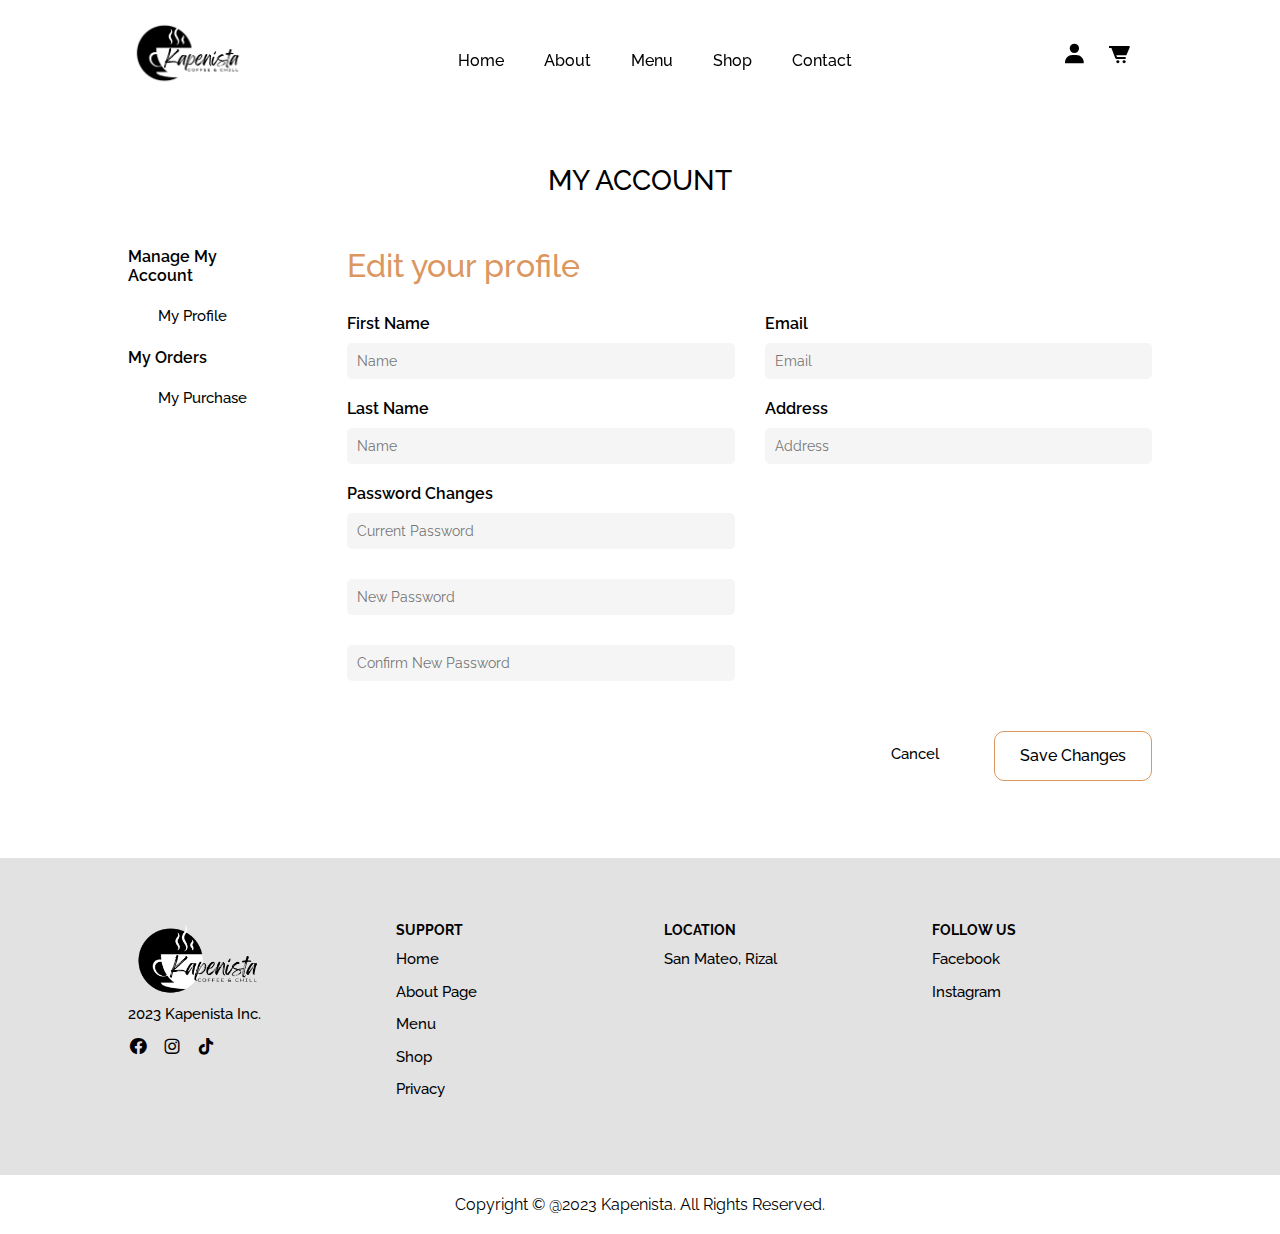
<file: users/myaccount.html>
<!DOCTYPE html>
<html lang="en">
<head>
    <meta charset="UTF-8">
    <meta name="viewport" content="width=device-width, initial-scale=1.0">
    <title>Kapenista</title>
    <link rel="stylesheet" href="/assets/css/style.css">
    <link rel="stylesheet" href="/assets/css/cart.css">
    <link rel="stylesheet" href="/assets/css/checkout.css">
    <link rel="stylesheet" href="/assets/css/login.css">
    <link rel="stylesheet" href="/assets/css/myaccount.css">
    <link rel="stylesheet" href="/assets/css/responsive-css.css">
    
   
    <link rel="preconnect" href="https://fonts.googleapis.com">
    <link rel="preconnect" href="https://fonts.gstatic.com" crossorigin>
    
    <link href="https://fonts.googleapis.com/css2?family=Raleway:ital,wght@0,100..900;1,100..900&display=swap" rel="stylesheet">
    <link rel="stylesheet" href="https://cdnjs.cloudflare.com/ajax/libs/font-awesome/6.5.1/css/all.min.css" integrity="sha512-DTOQO9RWCH3ppGqcWaEA1BIZOC6xxalwEsw9c2QQeAIftl+Vegovlnee1c9QX4TctnWMn13TZye+giMm8e2LwA==" crossorigin="anonymous" referrerpolicy="no-referrer" />
    <link rel="stylesheet" href="https://unpkg.com/boxicons@latest/css/boxicons.min.css">
</head>
<body>
    <!-- Header-Section-Starts -->

    <header>
        <a href="" class="logo"><img src="/assets/img/final-logo.png" alt="logo"></a>

        <ul class="nav-menu">
            <li><a href="/index.html">Home</a></li>
            <li><a href="/index.html">About</a></li>
            <li><a href="/index.html">Menu</a></li>
            <li><a href="/Shop.html">Shop</a></li>
            <li><a href="/index.html">Contact</a></li>
        </ul>

        <div class="nav-icon">
            <a href=""><i class='bx bxs-user' ></i></a>
            <a href="cart.html"><i class='bx bxs-cart-alt'></i></a>

            <div class="bx bx-menu" id="menu-icon"></div>
        </div>

    </header>
    
    <!-- Header-Section-Ends -->
    
    <!-- Myaccount-Section-starts -->

    <section class="my-account">
        <h1 class="page-title">My Account</h1>
        

        <div class="my-account-container">
            <div class="my-account-management">
                <h1>Manage my Account</h1>
                <a href="" >My Profile</a>

                <h1>My Orders</h1>
                <a href="mypurchase.html" >My Purchase</a>
            </div>

            <div class="my-account-profile-edit">
                <h1>Edit your profile</h1>
                <form action="" class="my-account-form">

                <div class="edit-container">
                    <div class="personal-info-section">
                        <label for="fname">First Name</label>
                        <input type="text" id="fname" name="fname" placeholder="Name" required>
                    
                        <label for="lname">Last Name</label>
                        <input type="text" id="lname" name="lname" placeholder="Name" required>

                        <label for="">Password Changes</label>
                        <div class="input-column">
                            <input type="password" id="current-password" name="current-password" placeholder="Current Password" required>
                            <input type="password" id="new-password" name="new-password" placeholder="New Password" required>
                            <input type="password" id="confirm-password" name="confirm-password" placeholder="Confirm New Password" required>
                        </div>
                    </div>
                    
                    <div class="contact-info-section">
                        <label for="email">Email</label>
                        <input type="email" id="email" name="email" placeholder="Email" required>
                    
                        <label for="address">Address</label>
                        <input type="text" id="address" name="address" placeholder="Address" required>
                    </div>
                    
                </div>
                <div class="action-buttons">
                    <a href="" class="cancel">Cancel</a>
                    <a href="" class="save-changes">Save Changes</a>
                </div>

            </div>

             
        </form>
           
            

        </div>

       
    
     </section>

    <!-- Login-Section-Ends -->



    <!-- Shop-Section-Starts -->
 

      <section class="footer">
        <div class="footer-info">
            <div class="first-info">
                <img src="/assets/img/final-logo.png" alt="">
                <p>2023 Kapenista Inc.</p>

                <div class="social-icon">
                    <a href="#"><i class='bx bxl-facebook-circle'></i></a>
                    <a href="#"><i class='bx bxl-instagram' ></i></a>
                    <a href="#"><i class='bx bxl-tiktok' ></i></a>
                </div>
            </div>
            <div class="second-info">
                <h4>Support</h4>
                <p><a href="../index.html">Home</a></p>
                <p><a href="about.html">About page</a></p>
                <p><a href="menu.html">Menu</a></p>
                <p><a href="shop.html">Shop</a></p>
                <p><a href="privacy.html">Privacy</a></p>
            </div>

            <div class="third-info">
                <h4>Location</h4>
                <p>San Mateo, Rizal</p>
            </div>

            <div class="fourth-info">
                <h4>Follow us</h4>
                <p>Facebook</p>
                <p>Instagram</p>
            </div>
        </div>
    </section>
    <!--footer-section-endss -->

    <div class="end-text">
        <p>Copyright © @2023 Kapenista. All Rights Reserved. </p>
    </div>
    <script src="/js/script.js"></script>
</body>
</html>
</file>
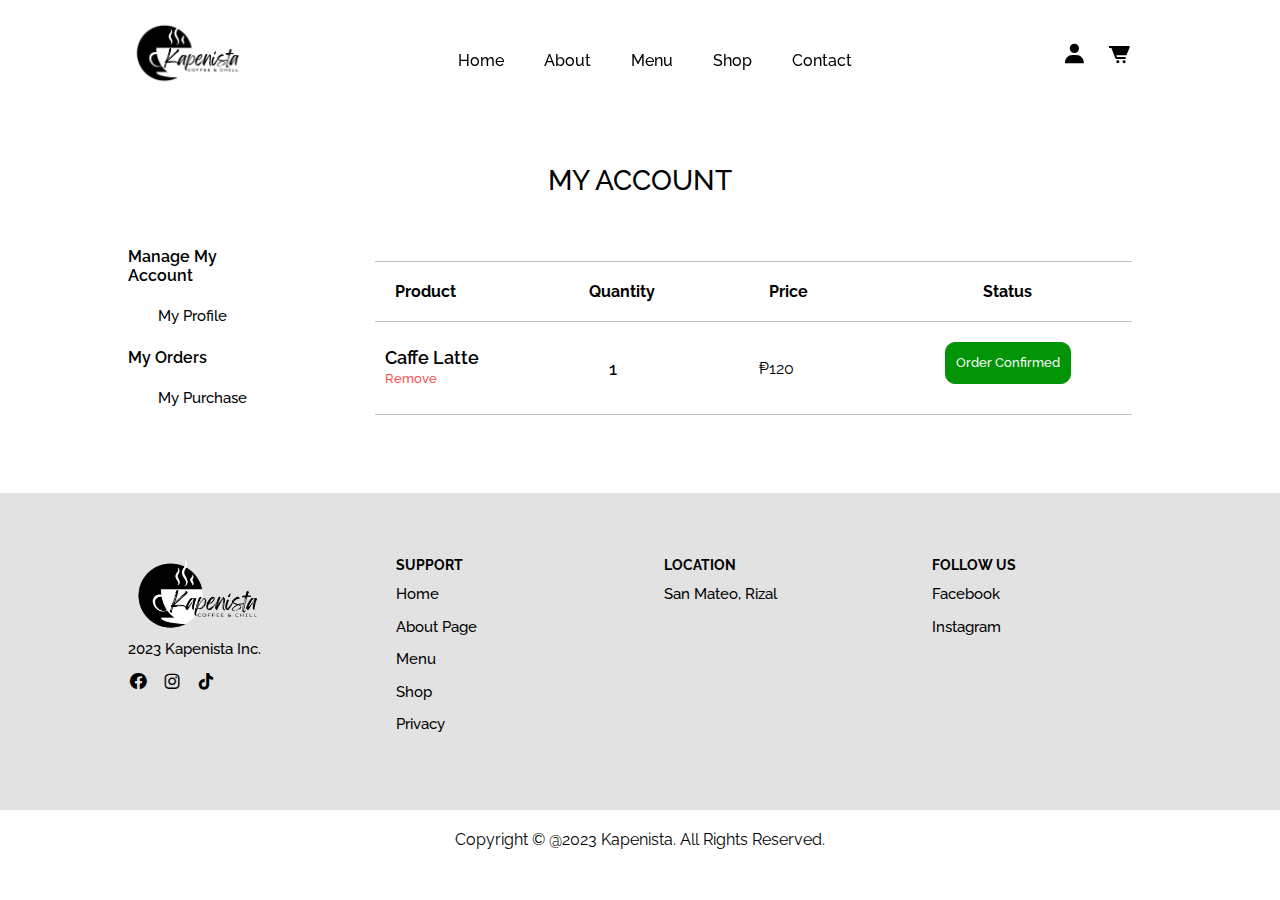
<file: users/mypurchase.html>
<!DOCTYPE html>
<html lang="en">
<head>
    <meta charset="UTF-8">
    <meta name="viewport" content="width=device-width, initial-scale=1.0">
    <title>Kapenista</title>
    <link rel="stylesheet" href="/assets/css/style.css">
    <link rel="stylesheet" href="/assets/css/cart.css">
    <link rel="stylesheet" href="/assets/css/checkout.css">
    <link rel="stylesheet" href="/assets/css/login.css">
    <link rel="stylesheet" href="/assets/css/myaccount.css">
    <link rel="stylesheet" href="/assets/css/mypurchase.css">
    <link rel="stylesheet" href="/assets/css/responsive-css.css">
    
   
    <link rel="preconnect" href="https://fonts.googleapis.com">
    <link rel="preconnect" href="https://fonts.gstatic.com" crossorigin>
    
    <link href="https://fonts.googleapis.com/css2?family=Raleway:ital,wght@0,100..900;1,100..900&display=swap" rel="stylesheet">
    <link rel="stylesheet" href="https://cdnjs.cloudflare.com/ajax/libs/font-awesome/6.5.1/css/all.min.css" integrity="sha512-DTOQO9RWCH3ppGqcWaEA1BIZOC6xxalwEsw9c2QQeAIftl+Vegovlnee1c9QX4TctnWMn13TZye+giMm8e2LwA==" crossorigin="anonymous" referrerpolicy="no-referrer" />
    <link rel="stylesheet" href="https://unpkg.com/boxicons@latest/css/boxicons.min.css">
</head>
<body>
    <!-- Header-Section-Starts -->

    <header>
        <a href="" class="logo"><img src="/assets/img/final-logo.png" alt="logo"></a>

        <ul class="nav-menu">
            <li><a href="/index.html">Home</a></li>
            <li><a href="/index.html">About</a></li>
            <li><a href="/index.html">Menu</a></li>
            <li><a href="/Shop.html">Shop</a></li>
            <li><a href="/index.html">Contact</a></li>
        </ul>

        <div class="nav-icon">
            <a href="/users/myaccount.html"><i class='bx bxs-user' ></i></a>
            <a href="/cart.html"><i class='bx bxs-cart-alt'></i></a>

            <div class="bx bx-menu" id="menu-icon"></div>
        </div>

    </header>
    
    <!-- Header-Section-Ends -->
    
    <!-- Myaccount-Section-starts -->

    <section class="my-account">
        <h1 class="page-title">My Account</h1>
    
        <div class="my-account-container">
            <div class="my-account-management">
                <h1>Manage my Account</h1>
                <a href="myaccount.html" id="myText">My Profile</a>
    
                <h1>My Orders</h1>
                <a href="">My Purchase</a>
            </div>
    
            <div class="small-container cart-page">
                <table>
                    <tbody>
                    <tr>
                        <th>Product</th>
                        <th>Quantity</th>
                        <th>Price</th>
                        <th>Status</th>
                    </tr>
                    <tr>
                        <td>
                            <div class="cart-info">
                                <img src="/assets/img/menu3.jfif" alt="">
                                <div>
                                    <p>Caffe Latte</p>
                                    <a href="">remove</a>
                                </div>
                            </div>
                        </td>
                        <td><span class="Quantity-num">1</span></td>
                        <td>₱120</td>
                        <td class="status-btn">
                            <span><a href="">Order confirmed</a></span>
                        </td>
                    </tr>
                </tbody>
                </table>
            </div>
        </div>
    </section>
    

    <!-- Login-Section-Ends -->



    <!-- Shop-Section-Starts -->
 

      <section class="footer">
        <div class="footer-info">
            <div class="first-info">
                <img src="/assets/img/final-logo.png" alt="">
                <p>2023 Kapenista Inc.</p>

                <div class="social-icon">
                    <a href="#"><i class='bx bxl-facebook-circle'></i></a>
                    <a href="#"><i class='bx bxl-instagram' ></i></a>
                    <a href="#"><i class='bx bxl-tiktok' ></i></a>
                </div>
            </div>
            <div class="second-info">
                <h4>Support</h4>
                <p><a href="../index.html">Home</a></p>
                <p><a href="about.html">About page</a></p>
                <p><a href="menu.html">Menu</a></p>
                <p><a href="shop.html">Shop</a></p>
                <p><a href="privacy.html">Privacy</a></p>
            </div>

            <div class="third-info">
                <h4>Location</h4>
                <p>San Mateo, Rizal</p>
            </div>

            <div class="fourth-info">
                <h4>Follow us</h4>
                <p>Facebook</p>
                <p>Instagram</p>
            </div>
        </div>
    </section>
    <!--footer-section-endss -->

    <div class="end-text">
        <p>Copyright © @2023 Kapenista. All Rights Reserved. </p>
    </div>
    <script src="/js/script.js"></script>
</body>
</html>
</file>
<file: assets/css/style.css>
*{
    margin: 0;
    padding: 0;
    box-sizing: border-box;
    scroll-behavior: smooth;
    font-family: "Raleway", sans-serif;
    box-sizing: border-box;
    list-style: none;
    text-decoration: none;
}

:root{
    --primary: white;
    --text: black;
    --hover: #DB975F;
    --red: #F84E4E;
    --green: #009406;
    --background-color: #e2e2e2;

}

html{
    scroll-behavior: smooth;
}



/* Header-css-starts  */
header{
    position: fixed;
    width: 100%;
    top: 0;
    right: 0;
    z-index: 1000;
    display: flex;
    align-items: center;
    justify-content: space-between;
    padding: 20px 10%;
}

.logo img{
    max-width: 120px;
    height: auto;

}

.nav-menu{
    display: flex;
}

.nav-menu a{
    color: var(--text);
    font-size: 16px;
    text-transform: capitalize;
    padding: 10px 20px;
    font-weight: 500;
    transition: all .42s ease;
}

.nav-menu a:hover{
    color: var(--hover);
}
.nav-icon i:hover{
    color: var(--hover);
    transform: scale(1.1);
}

.nav-icon{
    display: flex;
    
}

.nav-icon i{
    margin-right: 20px;
    color: var(--text);
    font-size: 25px;
    font-weight: 500;
    transition: all .42s ease;
}


#menu-icon{
    font-size: 30px;
    color: var(--text);
    z-index: 10001;
    cursor: pointer;
    display: none;
}
/* Header-css-ends */

/* Main-Section-css-starts */

section{
    padding: 5% 10%;

}

.main-home {
    width: 100%;
    height: 100vh;
    background-image: url(/assets/img/Cover.png);
    background-position: center;
    background-size: cover;
    display: grid;
    grid-template-columns: repeat(1, 1fr);
    align-items: center;

}

.main-text h5{
    color: var(--text);
    font-size: 16px;
    text-transform: capitalize;
    font-weight: 500;
    
}

.main-text h1{
    color: var(--text);
    font-size: 65px;
    text-transform: capitalize;
    line-height: 1.1;
    font-weight: 600;
    margin: 6px 0 10px;
}

.main-text p{
    color: var(--text);
    font-size: 20px;
    font-style: italic;
    margin-bottom: 20px;
}

.main-btn{
    display: inline-block;
    color: var(--text);
    font-size: 16px;
    font-weight: 500;
    text-transform: capitalize;
    border: 2px solid var(--hover);
    padding: 12px 25px;
    transition: all .42s ease;
    border-radius: 5px;
}

.main-btn:hover{
    background-color: var(--hover);
    color: var(--primary);

}

.down-arrow{
    position: absolute;
    top: 85%;
    right: 5%;
    transition: all .42 ease;
}

.down i{
    font-size: 30px;
    color: var(--text);
    border: 2px solid var(--hover);
    border-radius: 50px;
    padding: 12px 12px;
    
}

.down i:hover{
    background-color: var(--hover);
    color: var(--primary);
    transition: all .42s ease;
}



/* Main-Section-css-ends */

/* scrolleffect */

header.sticky{
    background-color: var(--primary);
    padding: 20px 10%;
    box-shadow: 0px 0px 10px rgb(0 0 0 / 10%);
}

/* About-us-css-starts */
.about-us-text h2{
    text-align: center;
    color: var(--text);
    font-size: 45px;
    text-transform: capitalize;
    font-weight: 700;
    margin-bottom: 10px;
    font-family: "Playfair Display", serif;
    
}
.about-us-text img{
    margin-bottom: 20px;
}


.about-us .about-us-1{
   display: flex;
   align-items: center;
   flex-wrap: wrap;
   gap: 2rem;
   text-transform: capitalize;
}

.about-us .about-us-1 .cart{
    flex: 1 1 45rem;
}

.about-us .about-us-1 .cart img{
    width: 100%;
    border-radius: 20px;
}

.about-us .about-us-1 .text{
    flex: 1 1 30rem;
    padding: 2rem;
}

.about-us-1 h5{
    font-size: 25px;
}
.about-us-1 h4{
    font-size: 25px;
    padding-bottom: 10px;
    
}
.about-us-1 p{
    font-size: 20px;
    line-height: 1.8;
    text-align: justify;
    
}


/* About-us-css-ends */
/* menu-css-starts */

.center-text h2{
    text-align: center;
    color: var(--text);
    font-size: 45px;
    text-transform: capitalize;
    font-weight: 700;
    margin-bottom: 10px;
    font-family: "Playfair Display", serif;
}

.center-text img{
    margin-bottom: 20px;
}

.menu {
   display: flex;
   justify-content: center;
   gap: 2rem;
   width: 100%;
}

.row{
    position: relative;
    transition: all .40s;
}

.row img{
    width: 100%;
    max-width: 350px;
    height: auto;
    transition:  all .40s;
    border-radius: 10px;
    background-color: var(--background-color);
    margin-bottom: 10px;
}

.row img:hover{
    transform: scale(0.9);
}

.row h5{
    text-align: center;
    font-size: 20px;
    margin-bottom: 15px;
    font-family: "Playfair Display", serif;
}

.price p{
    text-align: center;
    font-size: 16px;
    font-weight: 500;
    font-family: "Playfair Display", serif;
}

.order-btn a {
    display: block;
    margin: 30px auto;
    font-size: 15px;
    text-transform: capitalize;
    border-radius: 66px ;
    padding: 20px 20px 20px 20px;
    width: 250px;
    background-color: transparent;
    border: solid 2px var(--hover);
    text-align: center;
  }

  
  .order-btn a:hover{
    background-color: var(--hover);
    color: var(--primary);
}



/* menu-css-ends */

/* Contact-css-starts */

.contact1{
    display: flex;
    background: var(--primary);
    flex-wrap: wrap;
    gap: 1rem;
}

.map{
    flex: 1 1 45rem;
    width: 100%;
    object-fit: cover;
}

form{
    flex: 1 1 30rem;
    padding: 5rem 2rem;
    text-align: center;
}

form h3{
    text-transform: capitalize;
    font-size: 40px;
    color: var(--text);
    text-align: center;

}
.inputbox{
    display: flex;
    align-items: center;
    margin-top: 2rem;
    margin-bottom: 2rem;
    background: transparent;
    border: var(--text);
    position: relative;
      width: 100%;
}

.inputbox span{
    color: var(--text);
    font-size: 20px;
    padding-left: 2rem;

 }

 .inputbox input{
    width: 100%;
    padding: 2rem 5rem 2rem 5rem;
    font-size: 14px;
    color: var(--text);
    text-transform: none;
    background: none;
 }

 
 .inputbox .fas {
    position: absolute;
    top: 50%;
    left: 0; /* Adjust as needed */
    transform: translateY(-50%);
    color:var(--text) /* Adjust icon color */
  }

  .inputbox .fa-solid {
    position: absolute;
    top: 50%;
    left: 0; /* Adjust as needed */
    transform: translateY(-50%);
    color:var(--text) /* Adjust icon color */
  }

/* Contact-css-endss */

/* footer-css-starts */
.footer{
    background-color: var(--background-color);
    display: block;
    
}
.footer-info{
    display: grid;
    grid-template-columns: repeat(auto-fit, minmax(160px, auto));
    gap: 3rem;
    
}

.first-info img{
    width: 140px;
    height: auto;
}

.footer-info h4{
    color: var(--text);
    font-size: 14px;
    text-transform: uppercase;
    margin-bottom: 10px ;
}

.footer-info p,a{
    color: var(--text);
    font-size: 15px;
    font-weight: 500;
    text-transform: capitalize;
    line-height: 1.5;
    margin-bottom: 10px;
    cursor: pointer;
    transition: all .42s;
}
.footer-info a:hover{
    color: var(--hover);
    transition: all .42s ease;

}

.social-icon i {
    color: var(--text);
    margin-right: 10px;
    font-size: 20px;
    transition: all .42s;
}

.social-icon i:hover{
    transform: scale(1.3);
}

.end-text{
    background-color: var(--primary);
    text-align: center;
    padding: 20px;

}
.end-text p{
    color: var(--text);
    text-transform: capitalize ;
}

/* Shop-css */

.page-title{
    text-align: center;
    font-weight: 500;
    font-size: 28px;
    text-transform: uppercase;
    padding: 50px;
    margin-top: 50px;
}

.shop-container {
    display: flex;
    justify-content: flex-start; 
    padding: 30px;
    width: 100%;
}

.product-categories {
    display: flex;
}

.product-categories ul {
    list-style-type: none;
    margin: 0;
    padding: 0;
    display: flex;
}

.product-categories ul li {
    margin-right: 20px; /* Adjust spacing between categories */
}

.product-categories ul li:last-child {
    margin-right: 0; /* Remove margin-right for the last category */
}

.product-categories ul li a {
    text-decoration: none;
    color: #000; /* Adjust link color */
}

.product-categories a:hover{
    color: var(--hover);
} 

.shop-product {
    display: flex;
    flex-wrap: wrap;
  }
  
  .shop-product-container {
    display: grid;
    grid-template-columns: repeat(4, 1fr);
    grid-column-gap: 20px;
    grid-row-gap: 20px;
    width: 100%;
    
   
  }
  
  .shop-product-row {
    
    margin-bottom: 20px; 
    text-align: center;
    
  }
  .shop-product-row img{
    max-width: 100%;
  }
 

 

  .shop-product-text h5{
    text-align: center;
    font-size: 20px;
    padding: 5px;
    font-family: "Playfair Display", serif;
    font-weight: 500;
    width: 100%;
  }

  .shop-product-price p{
    text-align: center;
    font-size: 16px;
    padding: 5px;
    font-family: "Playfair Display", serif;
    font-weight: 300;
    width: 100%;
  }

  .add-to-cart {
    display: flex;
    justify-content: center; 
    align-items: center; 

    
    
  }

  .add-to-cart-button  a{
    color: var(--hover);
    text-transform: uppercase;
    letter-spacing: 1px;
  }
  
  .add-to-cart-button {
    border: none;
    font-size: 14px;
    color: var(--hover);
    background-color: transparent;
    padding: 10px;
    text-transform: uppercase;
    font-weight: 500;
    align-items: center;
    visibility: hidden;
    opacity: 0;
    transform: translateY(8px);
    transition: opacity 0.4s ease-in-out, visibility 0.4s ease-in-out, transform 0.4s ease-in-out;
}

.shop-product-row:hover .add-to-cart-button {
    visibility: visible;
    opacity: 1;
    transform: translateY(0);
}

/* Shop-css */


/* product-details-css */


.small-container{
    max-width: 1000px;
    width: 100%;
    margin: auto;
    padding-left: 25px;
    padding-right: 20px;
}



.single-product col-2 img{
    padding: 0;
}

.single-product col-2{
    padding: 20px;
}
.col-1{
    display: flex ;
    align-items: center;
    flex-wrap: wrap;
    justify-content: space-around;
}

.col-2 img{
    max-width: 100%;
    padding: 50px 50px;
}


.col-2{
    flex-basis: 50%;
    margin: 25px 0;
}





.col-2 h1{
    font-family: "Playfair Display", serif;
    font-size: 35px;
    font-weight: 400;
    
}





.col-2 h4{
    font-size: 20px;
    font-weight: 400;
    margin-bottom: 50px;
    padding: 24px 0px 0px;
    margin: 0px 0px 24px;
}

.desc{
    font-size: 17px;
    text-transform: capitalize;
    line-height: 1.75em;
    margin-bottom: 1.75rem;
}

.size{
    display: flex;
    flex-direction: column;
}

.col-2 .size{
    font-size: 15px;
    font-weight: 700;
    margin-bottom: 10px;
    text-transform: uppercase;
    letter-spacing: 1px;
}


#select-size{
    padding: 15px;
    width: 200px;
    font-size: 15px;
    margin-bottom: 20px;
    
}


 input[type=number]{
    width: 50px;
    padding: 5px;
    font-size: 15px;
}
/* .addtocart{
    display: flex;
    justify-content: flex-start;
} */

.button2{
    margin-top: 50px;
    display: inline-block;
    color: var(--text);
    font-size: 14px;
    font-weight: 500;
    text-transform: uppercase;
    border: 2px solid var(--hover);
    padding: 12px 25px;
    background-color: transparent;
    transition: all .42s ease;
    border-radius: 5px;
  }

  .button2:hover{
    color: var(--primary);
    background-color: var(--hover);
  }


  .related-products-title{
    font-size: 13px;
    text-align: center;
    margin-bottom: 20px;
    text-transform: uppercase;
    font-weight: 600;
  }
/* product-details-css */




 /* Styles for the spinner */
 .spinner-overlay {
    position: fixed;
    top: 0;
    left: 0;
    width: 100%;
    height: 100%;
    background-color: var(--primary);
    display: flex;
    justify-content: center;
    align-items: center;
    z-index: 9999; /* Ensure it's above other content */
    opacity: 1; /* Initially visible */
    transition: opacity 0.5s ease; /* Transition effect */
}

.spinner {
    width: 56px;
    height: 56px;
    border-radius: 50%;
    border: 9px solid var(--hover);
    animation: spinner-bulqg1 0.8s infinite linear alternate,
               spinner-oaa3wk 1.6s infinite linear;
}

@keyframes spinner-bulqg1 {
    0% {
        clip-path: polygon(50% 50%, 0 0, 50% 0%, 50% 0%, 50% 0%, 50% 0%, 50% 0%);
    }
    12.5% {
        clip-path: polygon(50% 50%, 0 0, 50% 0%, 100% 0%, 100% 0%, 100% 0%, 100% 0%);
    }
    25% {
        clip-path: polygon(50% 50%, 0 0, 50% 0%, 100% 0%, 100% 100%, 100% 100%, 100% 100%);
    }
    50% {
        clip-path: polygon(50% 50%, 0 0, 50% 0%, 100% 0%, 100% 100%, 50% 100%, 0% 100%);
    }
    62.5% {
        clip-path: polygon(50% 50%, 100% 0, 100% 0%, 100% 0%, 100% 100%, 50% 100%, 0% 100%);
    }
    75% {
        clip-path: polygon(50% 50%, 100% 100%, 100% 100%, 100% 100%, 100% 100%, 50% 100%, 0% 100%);
    }
    100% {
        clip-path: polygon(50% 50%, 50% 100%, 50% 100%, 50% 100%, 50% 100%, 50% 100%, 0% 100%);
    }
}

@keyframes spinner-oaa3wk {
    0% {
        transform: scaleY(1) rotate(0deg);
    }
    49.99% {
        transform: scaleY(1) rotate(135deg);
    }
    50% {
        transform: scaleY(-1) rotate(0deg);
    }
    100% {
        transform: scaleY(-1) rotate(-135deg);
    }
}
</file>
<file: assets/css/cart.css>
*{
    margin: 0;
    padding: 0;
    box-sizing: border-box;
    scroll-behavior: smooth;
    font-family: "Raleway", sans-serif;
    box-sizing: border-box;
    list-style: none;
    text-decoration: none;
}

:root{
    --primary: white;
    --text: black;
    --hover: #DB975F;
    --red: #F84E4E;
    --green: #009406;
    --background-color: #e2e2e2;

}




.cart-btn{
    display: flex;
    justify-content: flex-end;
    gap: 1rem;
    margin-top: 20px;
}

.cancel-btn{
    
    color: var(--text);
    font-size: 16px;
    font-weight: 500;
    text-transform: capitalize;
    border: 2px solid #F84E4E;
    background-color: #F84E4E;
    padding: 12px 25px;
    transition: all .42s ease;
    border-radius: 5px;
}

.cancel-btn:hover{
    background-color: #e5383b;
    color: var(--primary);

}

.checkout-btn{
    
    justify-content: center;
    color: var(--text);
    font-size: 16px;
    font-weight: 500;
    text-transform: capitalize;
    border: 2px solid var(--hover);
    background-color: var(--hover);
    padding: 12px 25px;
    transition: all .42s ease;
    border-radius: 5px;
}

.checkout-btn:hover{
    background-color: var(--hover);
    color: var(--primary);

}




table{
    width: 100%;
    border-collapse: collapse;
}

.cart-info{
    display: flex;
    flex-wrap: wrap;
    align-items: center;
}

th{
    text-align: LEFT;
    padding: 20px;
    color: var(--text);
    border-top: 1px solid #c1c1c1;
    border-bottom: 1px solid #c1c1c1;
}

td{
    padding: 20px 10px;
}

td input{
    width: 40px;
    height: 30px;
    padding: 10px;
    
}

td a{
    color: var(--red);
    font-size: 13px;
    padding-left: 20px;
    

}

td p{
    font-weight: 600;
    padding-left: 20px;
    font-size: 18px;
    
}

td img{
    width: 8vw;
    margin-right: 10px;
    margin-bottom: 10PX;
}

tr{
    border-bottom: 1px solid #c1c1c1;
}



.total-price{
    display: flex;
    justify-content: flex-end;
    flex-direction: column;
    flex-wrap: wrap;
    align-content: flex-end;
    margin-top: 100px;
    
}



.total-price table{
    margin-top: 30px;
    width: 100%;
    max-width: 400px;
    border: none;
   
   
}

.total-price td{
    font-weight: 700;
}


.total-price tr{
    margin-top: 20px;
    border: none;
}

.total-price td{
    padding: 20px;
    
}

td:last-child{
    text-align: center;
    font-size: 18px;
}

th:last-child{
    text-align: center;
}

.table-container{
    background-color: var(--background-color);
    padding: 20px;
    margin-top: 20px;
    border-radius: 10px;
    
}

.table-container h1{
    
        font-size: 1em;
        line-height: 1.5em;
        font-weight: 400;
        
        margin: 24px 24px 24px;
        text-align: center;
        letter-spacing: 2px;
        font-weight: 700;
        text-transform: uppercase;
    
}

.Quantity-num{
    font-size: 18px;
    font-weight: 500;
    padding: 30px;
}
</file>
<file: assets/css/login.css>
*{
    margin: 0;
    padding: 0;
    box-sizing: border-box;
    scroll-behavior: smooth;
    font-family: "Raleway", sans-serif;
    box-sizing: border-box;
    list-style: none;
    text-decoration: none;
}

:root{
    --primary: white;
    --text: black;
    --hover: #DB975F;
    --red: #F84E4E;
    --green: #009406;
    --background-color: #e2e2e2;

}
.login{
    padding: 0px;
}

.login-image{
    width: 500%;
}

.login-container{
    display: flex;
    flex-wrap: nowrap;
    align-items: center;
    gap: 50px;
    margin-top: 200px;
    margin-bottom: 200px;
}

.login-container img {
    width: 40%;
    border-radius: 20px;
}



.login-image img{
    width: 50%;
    border-radius: 20px;
    
}

.login-form{
    width: 100%;
}

.login-form h1{
    font-size: 36px;
    font-weight: 600;
    text-transform: capitalize;
    margin-bottom: 20px;
}

.login-form h2{
    font-size: 16px;
    font-weight: 500;
    text-transform: capitalize;
}

.login-form-container{
    text-align: left ;
    display: flex;
    flex-direction: column;
    gap: 20px;
    width: 50%;
    
    
    
}

.login-form-container input{
    padding: 15px;
    font-size: 15px;
    border: none;
    border-bottom: 1px solid rgb(145, 135, 135);
}

.login-form-container p{
    text-align: center;
}

.login-form-container a{
    padding-left: 5px;
    font-weight: 600;
}

.login-form-container a:hover{
    color: var(--hover);
}
.login-btn {
    color: var(--text);
    font-size: 16px;
    font-weight: 500;
    text-transform: capitalize;
    border: 2px solid var(--hover);
    background-color: transparent;
    padding: 12px 25px;
    border-radius: 5px;
    transition: all .42s ease;
    margin-top: 40px;
    margin-bottom: 20px;
}

.login-btn:hover{
    
    background-color: var(--hover);
    color: var(--primary);

}
</file>
<file: assets/css/responsive-css.css>
/* Responsive CSS */

@media (max-width: 2560px) {
    .shop-product-container {
        display: grid;
        grid-template-columns: repeat(5, 1fr);
        grid-column-gap: 20px;
        grid-row-gap: 20px;
        width: 100%;
    }
}

@media (max-width: 1500px) {
    .about-us-1 p {
        text-align: justify;
    }
}

@media (max-width: 1440px) {
    .shop-product-container {
        display: grid;
        grid-template-columns: repeat(4, 1fr);
        gap: 10px;
    }

    .button1 {
        font-size: 15px;
        padding: 15px;
    }

    .signup-form-container {
        text-align: left;
        display: flex;
        flex-direction: column;
        gap: 20px;
        width: 80%;
    }

    td p {
        padding-left: 0;
    }

    td a {
        padding-left: 0;
    }
}

@media (max-width: 768px) {
    .about-us-1 p {
        text-align: justify;
    }

    .menu {
        display: flex;
        justify-content: center;
        gap: 1px;
    }

    .row {
        flex: 0 0 calc(33.33% - 20px);
        margin: 10px;
    }

    .row h5 {
        font-size: 15px;
    }

    .price p {
        font-size: 14px;
    }

    .login-form-container {
        text-align: left;
        display: flex;
        flex-direction: column;
        gap: 20px;
        width: 100%;
        padding: 0;
        padding-top: 20px;
    }

    .login-container img {
        display: none;
    }

    .login-form {
        padding: 50px;
    }

    form{
        padding: 3rem 0 0 0;
    }
}

@media only screen and (max-width: 600px) {
    .shop-container {
        display: none;
    }

    .menu {
        display: flex;
        justify-content: center;
        gap: 1px;
    }

    .row {
        flex: 0 0 calc(33.33% - 20px);
        margin: 10px;
    }

    .col-2 img {
        padding: 0;
    }

    td p {
        padding-left: 0;
    }

    .table-container {
        width: 100%;
    }

    .cart-btn {
        display: flex;
        justify-content: flex-end;
        gap: 1rem;
        margin-top: 20px;
        flex-wrap: wrap;
        flex-direction: column-reverse;
    }

    .checkout-btn,
    .cancel-btn {
        text-align: center;
    }

    .small-container{
        width: 100%;
        
    }
}

@media (min-width: 553px) {
    .shop-container {
        display: flex;
        justify-content: flex-start;
        padding: 20px;
    }
}

@media (max-width: 515px){
    .small-container{
        width: 100%;
    }
} 

@media (max-width: 890px) {
    header {
        padding: 20px 3%;
        transition: .4s;
    }

    .about-us-1 p {
        text-align: justify;
    }

    .menu {
        display: flex;
        justify-content: center;
        gap: 1px;
    }

    .row {
        flex: 0 0 calc(33.33% - 20px);
        margin: 10px;
    }

    .row h5 {
        font-size: 18px;
    }

    .price p {
        font-size: 15px;
    }

    .col-2 {
        flex-basis: 100%;
        margin: 25px 0;
    }

    .button2 {
        margin-top: 50px;
        display: inline-block;
        color: var(--text);
        font-size: 14px;
        font-weight: 500;
        text-transform: uppercase;
        border: 2px solid var(--hover);
        padding: 12px 25px;
        background-color: transparent;
        transition: all 0.42s ease 0s;
        border-radius: 5px;
        width: 100%;
    }

    .cart-totals {
        width: 70%;
        transition: all 0.42s ease 0s;
    }

    .class1 {
        display: flex;
        flex-direction: column;
        flex-wrap: nowrap;
        border: none;
    }

    td img {
        width: 15vw;
        margin-right: 10px;
        transition: all .42s;
    }

    td p {
        padding-left: 0;
    }

    td a {
        padding-left: 0;
    }

    .signup-form-container {
        text-align: left;
        display: flex;
        flex-direction: column;
        gap: 20px;
        width: 100%;
        padding: 0;
    }

    .signup-container img {
        display: none;
    }

    .signup-form {
        padding: 50px;
    }

    form{
        padding: 3rem 0 0 0;
    }

    .my-account-container{
        display: flex;
        flex-wrap: wrap;
        flex-direction: row;
        gap: 100px;
    }

    .small-container {
        width: 100%;
        padding: 0;
    }

}

@media (max-width: 630px) {
    .main-text h1 {
        font-size: 50px;
        transition: .4s;
    }

    .main-text p {
        font-size: 18px;
        transition: .4s;
    }

    .main-btn {
        padding: 10px 20px;
        transition: .4s;
    }

    #menu-icon {
        display: inline-block;
    }

    .menu {
        display: grid;
        grid-template-columns: repeat(2, 1fr);
        grid-template-rows: repeat(2, 1fr);
        gap: 10px;
    }


    td img {
        width: 20vw;
        margin-right: 10px;
    }

    .my-account-container{
        display: flex;
        flex-wrap: wrap;
        flex-direction: row;
        gap: 100px;
        
        
    }
}

@media (max-width: 750px) {
    .nav-menu {
        position: absolute;
        top: 100%;
        right: -100%;
        width: 300px;
        height: 130vh;
        background: #FEFBF6;
        display: flex;
        flex-direction: column;
        align-items: center;
        padding: 120px 30px;
        transition: all .42s;
    }

    .nav-menu a {
        display: block;
        margin: 18px 0;
    }

    .nav-menu.open {
        right: 0;
    }

    #menu-icon {
        display: inline-block;
    }

    .shop-product-container {
        display: grid;
        grid-template-columns: repeat(2, 1fr);
        grid-column-gap: 20px;
        grid-row-gap: 20px;
        width: 100%;
    }

    td p {
        font-size: 16px;

    }
}

@media (max-width: 480px) {
    .menu {
        display: grid;
        grid-template-columns: repeat(2, 1fr);
       grid-template-rows: repeat(2, 1fr);

        gap: 10px;
    }

    .shop-product-container {
        display: grid;
        grid-template-columns: repeat(2, 1fr);
        grid-column-gap: 20px;
        grid-row-gap: 20px;
        width: 100%;
    }

    .col-2 img {
        padding: 0;
    }

    td img {
        width: 25vw;
        margin-right: 10px;
    }

    section {
        padding: 5% 5%;
    }

    .small-container{
        width: 100%;
        
    }

    
    
    
}


@media (max-width: 450px){
    .footer{
        background-color: transparent;
    }
}
</file>
<file: assets/css/checkout.css>
*{
    margin: 0;
    padding: 0;
    box-sizing: border-box;
    scroll-behavior: smooth;
    font-family: "Raleway", sans-serif;
    box-sizing: border-box;
    list-style: none;
    text-decoration: none;
}

:root{
    --primary: white;
    --text: black;
    --hover: #DB975F;
    --red: #F84E4E;
    --green: #009406;
    --background-color: #e2e2e2;

}

.table-container{
    width: 100%;
   
}

.table-container{
    background-color: transparent;
   
}

.table-container h1{
    text-align: left;
    font-family: "Playfair Display", serif;
    font-weight: 700;
    font-size: 30px;
    text-transform: capitalize;
    margin: 0;
   
}

.total-price td {
    border-bottom: 1px solid #c1c1c1;
   
}

.payment{
    font-weight: 700;
    padding: 20px;
}


.cart-btn {
    display: flex;
    justify-content: flex-start;
    gap: 1rem;
    margin-top: 20px
}

.checkout-btn{
    
    justify-content: center;
    color: var(--text);
    font-size: 16px;
    font-weight: 500;
    text-transform: capitalize;
    border: 2px solid var(--hover);
    background-color: var(--hover);
    padding: 12px 25px;
    transition: all .42s ease;
    border-radius: 5px;
}

.checkout-btn:hover{
    background-color: var(--hover);
    color: var(--primary);

}


.payment {
    display: flex;
    flex-direction: column;
}

.checkbox-container {
    display: inline-block;
    position: relative;
    padding-left: 35px;
    margin-bottom: 12px;
    cursor: pointer;
}

.checkbox-container input {
    position: absolute;
    opacity: 0;
    cursor: pointer;
    height: 0;
    width: 0;
}

.checkmark {
    position: absolute;
    top: 0;
    left: 0;
    height: 25px;
    width: 25px;
    border-radius: 50%;
    border: 1px solid;
}

.checkbox-container input:checked ~ .checkmark {
    background-color: var(--text);
}

.checkmark:after {
    content: "";
    position: absolute;
    display: none;
}

.product-row{
    color: #5e5c5c;
    font-weight: 300;
}
</file>
<file: assets/css/signup.css>
*{
    margin: 0;
    padding: 0;
    box-sizing: border-box;
    scroll-behavior: smooth;
    font-family: "Raleway", sans-serif;
    box-sizing: border-box;
    list-style: none;
    text-decoration: none;
}

:root{
    --primary: white;
    --text: black;
    --hover: #DB975F;
    --red: #F84E4E;
    --green: #009406;
    --background-color: #e2e2e2;

}
.signup{
    padding: 0px;
}
.signup-image{
    width: 100%;

}
.signup-container{
    display: flex;
    flex-wrap: nowrap;
    align-items: center;
    gap: 100px;
    margin-top: 200px;
    margin-bottom: 200px;
}



.signup-container img {
    width: 40%;
    border-radius: 20px;
}


.signup-form{
    width: 100%;
}

.signup-form h1{
    font-size: 36px;
    font-weight: 600;
    text-transform: capitalize;
    margin-bottom: 20px;
}

.signup-form h2{
    font-size: 16px;
    font-weight: 500;
    text-transform: capitalize;
}

.signup-form-container{
    text-align: left ;
    display: flex;
    flex-direction: column;
    gap: 20px;
    width: 60%;
    padding: 20px 60px 0 0;
    
    
}

.signup-form-container input{
    padding: 15px;
    font-size: 15px;
    border: none;
    border-bottom: 1px solid rgb(145, 135, 135);
}

.signup-form-container p{
    text-align: center;
}

.signup-form-container a{
    padding-left: 5px;
    font-weight: 600;
}

.signup-form-container a:hover{
    color: var(--hover);
}
.signup-btn {
    color: var(--text);
    font-size: 16px;
    font-weight: 500;
    text-transform: capitalize;
    border: 2px solid var(--hover);
    background-color: transparent;
    padding: 12px 25px;
    border-radius: 5px;
    transition: all .42s ease;
    margin-top: 40px;
    margin-bottom: 20px;
}

.signup-btn:hover{
    
    background-color: var(--hover);
    color: var(--primary);

}
</file>
<file: assets/css/myaccount.css>
*{
    margin: 0;
    padding: 0;
    box-sizing: border-box;
    scroll-behavior: smooth;
    font-family: "Raleway", sans-serif;
    box-sizing: border-box;
    list-style: none;
    text-decoration: none;
}

:root{
    --primary: white;
    --text: black;
    --hover: #DB975F;
    --red: #F84E4E;
    --green: #009406;
    --background-color: #e2e2e2;

}

.my-account-container{
    display: flex;
    flex-direction: row;
    gap: 100px;
    
    
}

.my-account-management{
    display: flex;
    flex-direction: column;
}

.my-account-management h1{
    font-size: 16px;
    font-weight: 600;
    margin-bottom: 20px;
    text-transform: capitalize;
}

.my-account-management a{
    display: inline-block;
    max-width: 100%;
    white-space: nowrap;
    font-size: 15px;
    font-weight: 500;
    padding-left: 30px;
    margin-bottom: 20px;
    text-transform: capitalize;
    cursor: pointer;
}

/* .my-account-management span:hover{
   color: var(--hover);
} */

.my-account-management a:hover{
    color: #DB975F;
}

.my-account-management a:active{
    color: #DB975F;
}

 


 .my-account-profile-edit{
    display: flex;
    flex-direction: column;
    
 }

 .my-account-profile-edit h1{
    margin-bottom: 30px;
    font-weight: 500;
    color: var(--hover);
}
 .my-account-form{
    text-align: left;
    padding: 0;
 }


 
 .personal-info-section input,
 .contact-info-section input {
     width: 100%;
 }
 
 .contact-info-section input,
 .personal-info-section input {
  font-size: 14px;
   padding: 10px;
   border: none;
   background-color: #F5F5F5;
   margin-bottom: 20px;
   border-radius: 5px;
   margin-top: 10px;
 }

 

 .edit-container{
    display: flex;
    gap: 30px;
    margin-bottom: 30px;
 }

 .personal-info-section{
    width: 50%;
 }

 .contact-info-section{
    width: 50%;
 }
.action-buttons{
    display: flex;
    justify-content: flex-end;
    gap: 30px;
    text-align: right;
    
}

.cancel{
    padding: 12px 25px;
   
}

.cancel:hover{
 background-color: var(--background-color);
 border-radius: 10px;
}
 
.save-changes{
    justify-content: center;
    color: var(--text);
    font-size: 16px;
    font-weight: 500;
    text-transform: capitalize;
    border: 1px solid var(--hover);
    border-radius: 10px;
    background-color: transparent;
    padding: 12px 25px;
    transition: all .42s ease;
}

.save-changes:hover{
   background-color: var(--hover);
   color: var(--primary);
}

 label {
    font-size: 16px;
    font-weight: 600;
    padding-bottom: 15px;
    
 }
</file>
<file: assets/css/mypurchase.css>
*{
    margin: 0;
    padding: 0;
    box-sizing: border-box;
    scroll-behavior: smooth;
    font-family: "Raleway", sans-serif;
    box-sizing: border-box;
    list-style: none;
    text-decoration: none;
}

:root{
    --primary: white;
    --text: black;
    --hover: #DB975F;
    --red: #F84E4E;
    --green: #009406;
    --background-color: #e2e2e2;

}





.purchase-table{
padding: 0;
margin-bottom: 100px;
}




.status-btn a{
    display: inline-block;
    border: 1px solid var(--green);
    padding: 10px;
    border-radius: 10px;
    background-color: var(--green);
    color: var(--primary);
    max-width: 100%;
    white-space: nowrap;
}


td img{
    display: none;
}
@media (max-width: 480px){
    td img{
        display: none;
        
        
    }
    
}
</file>
